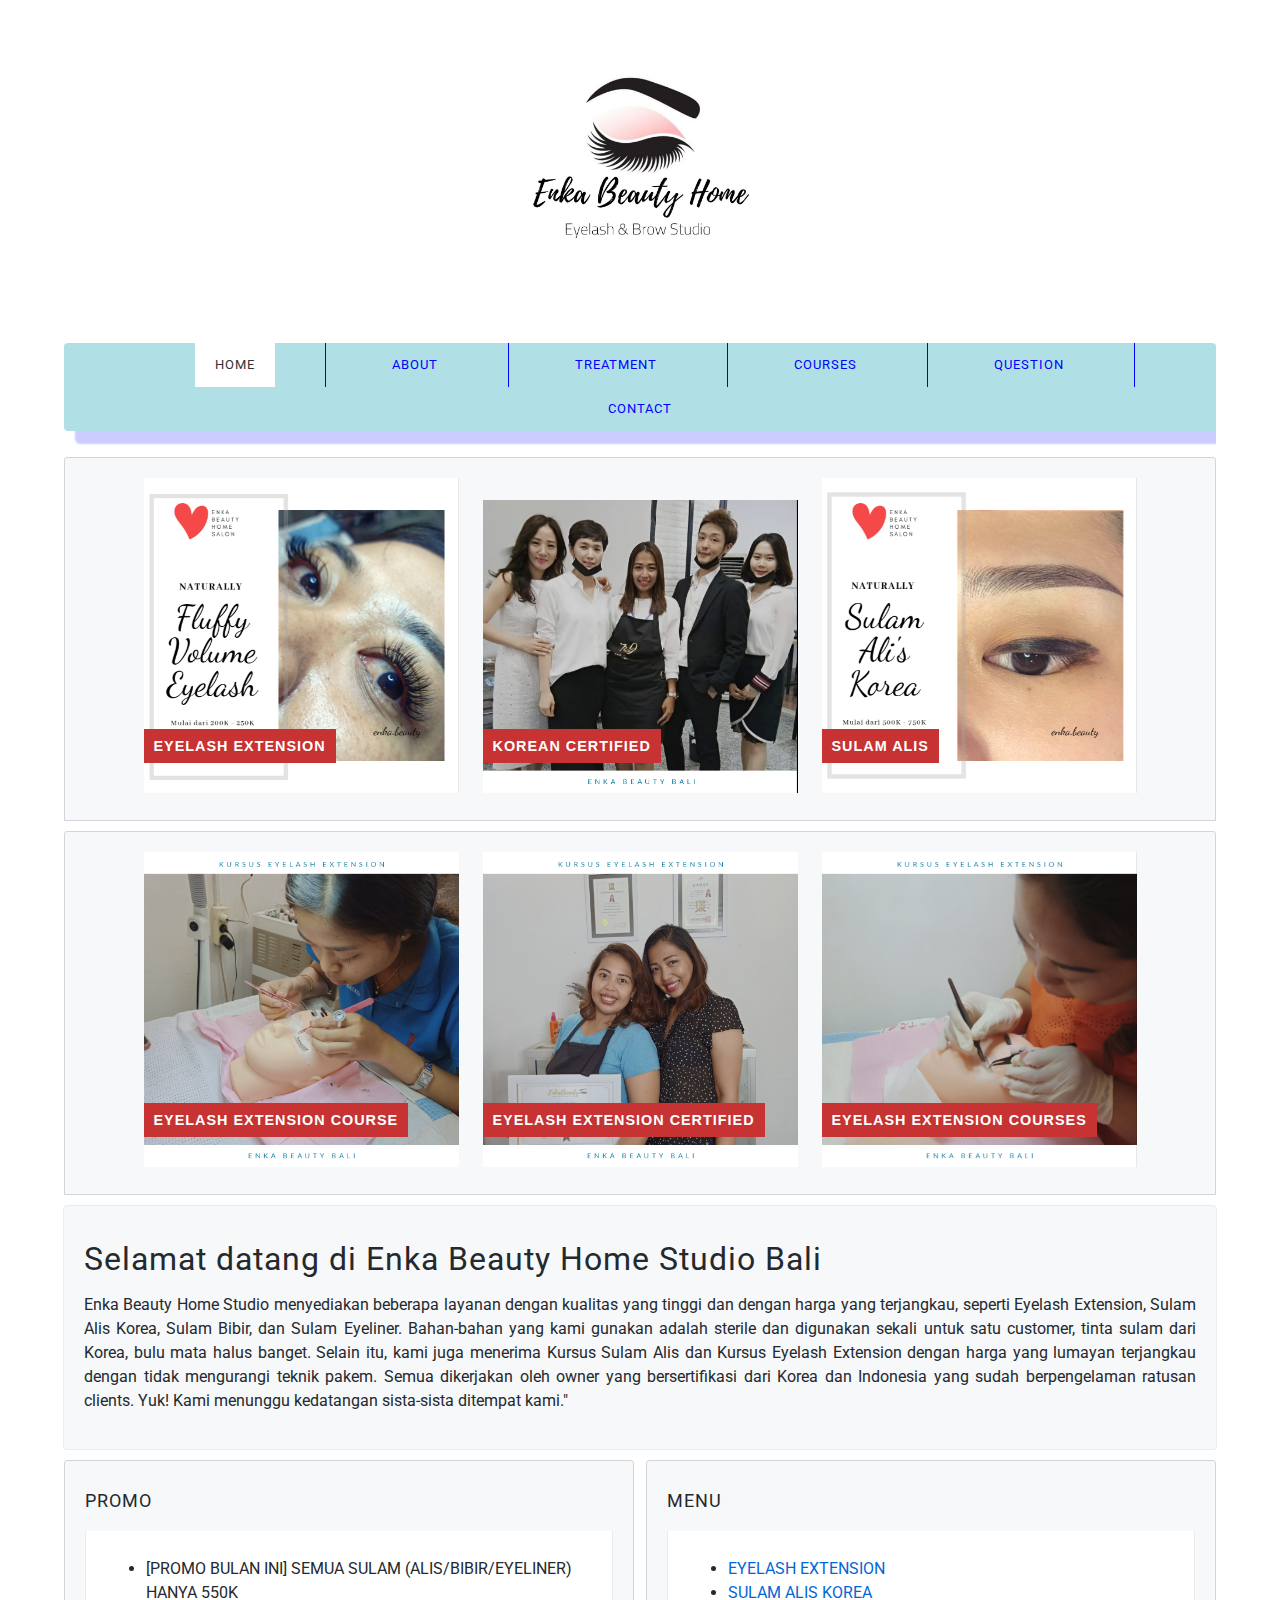
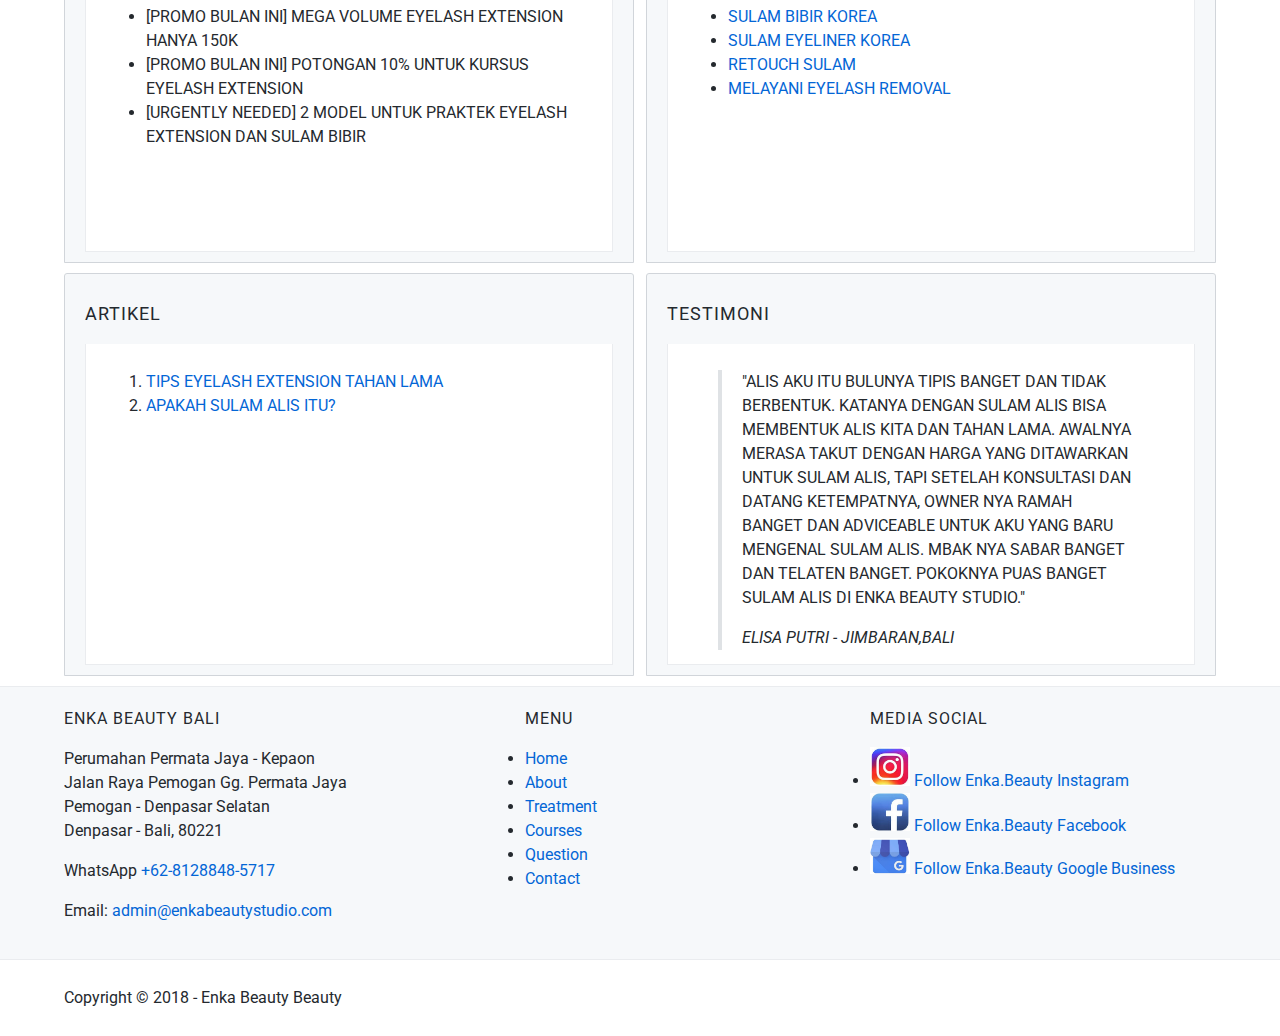
<file: index.html>
<!DOCTYPE html>
<html lang="en">

<head>
    <meta charset="UTF-8">
    <meta name="viewport" content="width=device-width, initial-scale=1.0">
    <meta http-equiv="X-UA-Compatible" content="ie=edge">
    <!--Start Title-->
    <title>Enka Beauty Home Studio</title>
    <!--End Title-->

    <!--Start Description-->
    <meta name="description"
        content="Enka Beauty Home Studio menyediakan beberapa layanan dengan kualitas yang tinggi dan dengan harga yang terjangkau, seperti Eyelash Extension, Sulam Alis Korea, Sulam Bibir, dan Sulam Eyeliner. Bahan-bahan yang kami gunakan adalah sterile dan digunakan sekali untuk satu customer, tinta sulam dari Korea, bulu mata halus banget. Selain itu, kami juga menerima Kursus Sulam Alis dan Kursus Eyelash Extension dengan harga yang lumayan terjangkau dengan tidak mengurangi teknik pakem. Semua dikerjakan oleh owner yang bersertifikasi dari Korea dan Indonesia yang sudah berpengelaman ratusan clients. Yuk! Kami menunggu kedatangan sista-sista ditempat kami.">
    <!-- End Description-->

    <!-- Start CSS-->
    <link rel="stylesheet" href="styles/style.css">
    <!-- End CSS-->

</head>

<body>
    <!--Start Logo-->
    <div class="container logo">
        <a href="index.html" title="Enka Beauty Bali">
            <img src="images/logo-enke-beauty.jpg" alt="Logo Enka Beauty" width='300'>
        </a>
    </div>
    <!--End Logo-->

    <!--Menu Primer-->
    <div class="container menu-primer">
        <ul>
            <li>
                <a href="index.html" title="Home" class="active">Home</a>
            </li>
            <li>
                <a href="about.html" title="About">About</a>
            </li>
            <li>
                <a href="treatment.html" title="Treatment">Treatment</a>
            </li>
            <li>
                <a href="courses.html" title="Courses">Courses</a>
            </li>
            <li>
                <a href="question.html" title="Question">Question</a>
            </li>
            <li style="border-right: 0px;">
                <a href="contact.html" title="Contact">Contact</a>
            </li>
        </ul>
    </div>
    <!-- End Menu Primer-->

    <!--Start Cool Effect-->
    <div class="container">
            <div class="align-center">
                <div class=box-heading>
                    <figure class="snip1571">
                        <img src="images/image-eyelash3.png" alt="eyelash3" />
                        <figcaption>
                        <h3>Eyelash Extension</h3>
                        </figcaption>
                        <a href="#"></a>
                    </figure>
                    <figure class="snip1571"><img src="images/image-the9.png" alt="profile" />
                        <figcaption>
                        <h3>Korean Certified</h3>
                        </figcaption>
                        <a href="#"></a>
                    </figure>
                    <figure class="snip1571"><img src="images/image-alis.png" alt="kursus" />
                        <figcaption>
                        <h3>Sulam Alis</h3>
                        </figcaption>
                        <a href="#"></a>
                    </figure>
                </div>
            </div>    
        </div>
        <!--End Cool Effect-->
           
        <!--Start Cool Effect 2-->
        <div class="container">
            <div class="align-center">
                <div class=box-heading>
                    <figure class="snip1571">
                        <img src="images/image-eyelash-course1.png" alt="eyelash3" />
                        <figcaption>
                        <h3>Eyelash Extension Course</h3>
                        </figcaption>
                        <a href="#"></a>
                    </figure>
                    <figure class="snip1571"><img src="images/image-eyelash-course4.png" alt="profile" />
                        <figcaption>
                        <h3>Eyelash Extension Certified</h3>
                        </figcaption>
                        <a href="#"></a>
                    </figure>
                    <figure class="snip1571"><img src="images/image-eyelash-course2.png" alt="kursus" />
                        <figcaption>
                        <h3>Eyelash Extension Courses</h3>
                        </figcaption>
                        <a href="#"></a>
                    </figure>
                </div>
            </div>    
        </div>
        <!--End Cool Effect 2-->

    <!-- Start Jumbotron-->
    <div class="container jumbotron">
        <h1>Selamat datang di Enka Beauty Home Studio Bali</h1>
        <p>Enka Beauty Home Studio menyediakan beberapa layanan dengan kualitas yang tinggi dan dengan harga yang
            terjangkau, seperti Eyelash Extension, Sulam Alis Korea, Sulam Bibir, dan Sulam Eyeliner. Bahan-bahan yang
            kami gunakan adalah sterile dan digunakan sekali untuk satu customer, tinta sulam dari Korea, bulu mata
            halus banget. Selain itu, kami juga menerima Kursus Sulam Alis dan Kursus Eyelash Extension dengan harga
            yang lumayan terjangkau dengan tidak mengurangi teknik pakem. Semua dikerjakan oleh owner yang
            bersertifikasi dari Korea dan Indonesia yang sudah berpengelaman ratusan clients. Yuk! Kami menunggu
            kedatangan sista-sista ditempat kami."</p>
    </div>
    <!-- End Jumbotron-->

      

    <!--Promo & Services-->
    <div class="container">
        <!-- Start Promo-->
        <div class="main-home-one">
            <div class="box-heading">
                <h3>PROMO</h3>
                <div class="box-isi">
                    <ul>
                        <li>[Promo Bulan ini] Semua SULAM (Alis/Bibir/Eyeliner) hanya 550K</li>
                        <li>[Promo Bulan ini] Mega Volume Eyelash Extension hanya 150K</li>
                        <li>[Promo Bulan ini] Potongan 10% untuk KURSUS EYELASH EXTENSION</li>
                        <li>[Urgently Needed] 2 Model untuk Praktek Eyelash Extension dan Sulam Bibir</li>
                    </ul>
                </div>    
            </div>
        </div>
        <!-- End Promo-->

        <!-- Start Services-->
        <div class="main-home-two">
            <div class="box-heading">
                <h3>MENU</h3>
                <div class="box-isi">
                        <ul>
                            <li>
                                <a href="" title="Eyelash Extension">Eyelash Extension</a>
                            </li>
                            <li>
                                <a href="" title="Sulam Alis Korea">Sulam Alis Korea</a>
                            </li>
                            <li>
                                <a href="" title="Sulam Bibis Korea">Sulam Bibir Korea</a>
                            </li>
                            <li>
                                <a href="" title="Sulam Eyeliner Korea">Sulam Eyeliner Korea</a>
                            </li>
                            <li>
                                <a href="" title="Melayani Retouch Sulam">Retouch Sulam</a>
                            </li>
                            <li>
                                <a href="" title="Melayani Eyelash Removal">Melayani Eyelash Removal</a>
                            </li>
                        </ul>
                    </div>
                </div>    
            </div>
        <!-- End Services-->
    </div>
    <!--End Promo and Service-->    
    
    <!--Start Artikel & Testimony-->
    <div class="container">
        <!-- Start Artikel-->
        <div class="main-home-one">
            <div class="box-heading">
                <h3>ARTIKEL</h3>
                <div class="box-isi">
                    <ol>
                        <li>
                            <a href="" title="Tips Eyelash Extension tahan lama">Tips Eyelash Extension tahan lama</a>
                        </li>
                        <li>
                            <a href="" title="Apakah SULAM ALIS itu?">Apakah SULAM ALIS itu?</a>
                    </ol>
                </div>
            </div>
        </div>
        <!-- End Artikel-->

        <!-- Start Testimony-->
        <div class="main-home-two">
            <div class="box-heading">
                <h3>TESTIMONI</h3>
                <div class="box-isi">
                    <blockquote class="testimonial">
                        <p>"Alis aku itu bulunya tipis banget dan tidak berbentuk. Katanya dengan Sulam Alis bisa membentuk Alis
                            kita dan tahan lama. Awalnya merasa takut dengan harga yang ditawarkan untuk Sulam Alis, tapi setelah
                            konsultasi dan datang ketempatnya, owner nya ramah banget dan adviceable untuk aku yang baru mengenal
                            Sulam Alis. Mbak nya sabar banget dan telaten banget. Pokoknya puas banget Sulam Alis di Enka Beauty
                            Studio."</p>
                        <cite>Elisa Putri - Jimbaran,Bali</cite>
                    </blockquote>
                </div>
            </div>
        </div>
        <!-- End Testimony-->
    </div>
    <!--End Artikel & Testimony-->

    <!--Menu Sekunder-->
    <div class="container-full menu-sekunder">
        <div class="container">
            <!--Start Enka Beauty-->
            <div class="menu-sekunder-one">
                <h3>Enka Beauty Bali</h3>
                <p>Perumahan Permata Jaya - Kepaon<br>
                    Jalan Raya Pemogan Gg. Permata Jaya<br>
                    Pemogan - Denpasar Selatan<br>
                    Denpasar - Bali, 80221<br>
                </p>
                <p>WhatsApp <a href="tel:+62-8128848-5717" title="tel:+62-8128848-5717">+62-8128848-5717</a></p>
                <p>Email: <a href="mailto:admin@enkabeautystudio.com"
                        title="admin@enkabeautystudio.com">admin@enkabeautystudio.com</a></p>
            </div>
            <!--End Enka Beauty-->

            <!--Start Menu List-->
            <div class="menu-sekunder-two">
                <h3>Menu</h3>
                <ul>
                    <li>
                        <a href="index.html" title="Home">Home</a>
                    </li>
                    <li>
                        <a href="About.html" title="About">About</a>
                    </li>
                    <li>
                        <a href="Treatment.html" title="Treatment">Treatment</a>
                    </li>
                    <li>
                        <a href="Courses.html" title="Courses">Courses</a>
                    </li>
                    <li>
                        <a href="Question.html" title="Question">Question</a>
                    </li>
                    <li>
                        <a href="Contact.html" title="Contact">Contact</a>
                    </li>
                </ul>
            </div>
            <!--End Menu List-->
            <!--Start Media Social-->
            <div class="menu-sekunder-three">
                <h3>Media Social</h3>
                <ul>
                    <li>
                        <img src="images/logo-instagram.jpg" alt="instagram footer" width="40">
                        <a href="https://www.instagram.com/enka.beauty/" title="Enka Beauty Bali IG">Follow Enka.Beauty
                            Instagram</a>

                    </li>
                    <li>
                        <img src="images/logo-facebook.jpg" alt="facebook footer" width="40">
                        <a href="https://www.facebook.com/sulamalis.enka/" title="Enka Beauty Bali FB">Follow
                            Enka.Beauty Facebook</a>

                    </li>

                    <li>
                        <img src="images/logo-google-business.jpg" alt="google business footer" width="40">
                        <a href="https://enka-beauty.business.site/" title="Enka Beauty Bali Google Business">Follow
                            Enka.Beauty Google Business</a>

                    </li>
                </ul>
            </div>
            <!-- End Media Social-->
        </div>
    </div>
    <!-- End Menu Sekunder-->

    <!-- Start Copyright-->
    <div class="container">
        <p>Copyright &copy; 2018 - Enka Beauty Beauty</p>
    </div>
    <!-- End Copyright-->

</body>

</html>
</file>
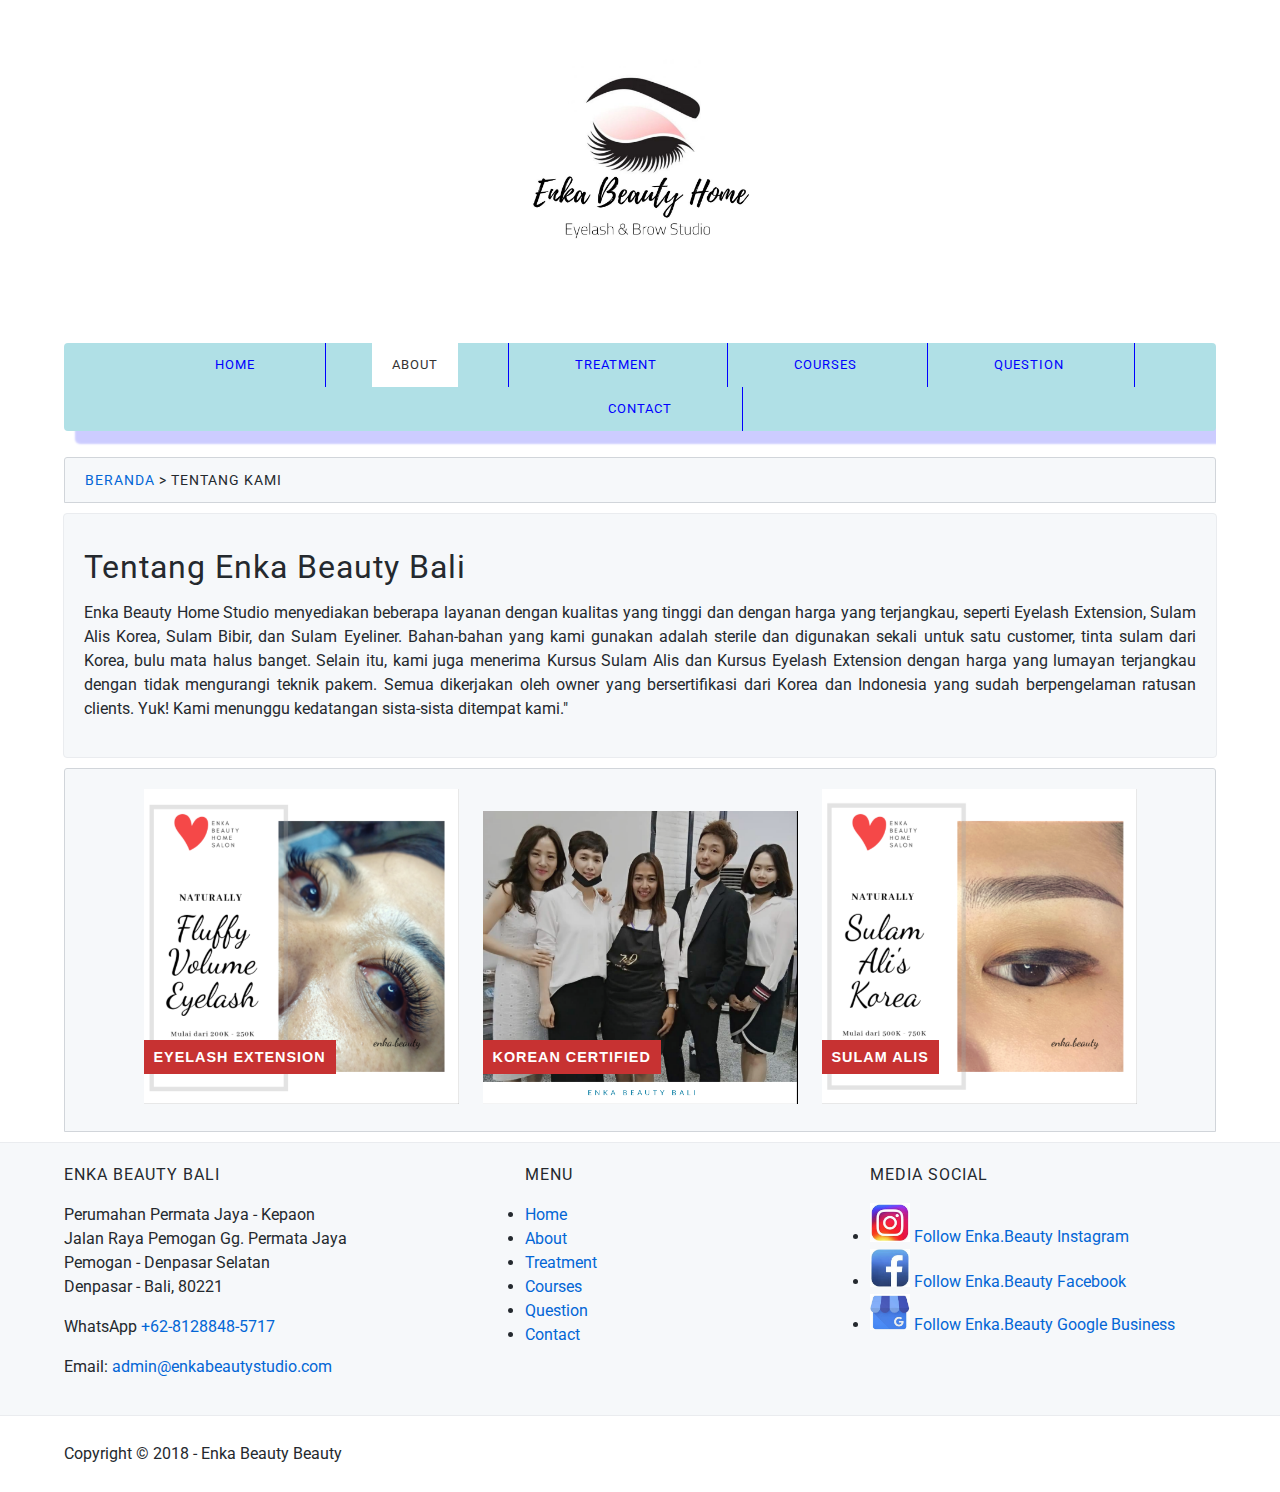
<file: about.html>
<!DOCTYPE html>
<html lang="en">

<head>
    <meta charset="UTF-8">
    <meta name="viewport" content="width=device-width, initial-scale=1.0">
    <meta http-equiv="X-UA-Compatible" content="ie=edge">
    <!--Start Title-->
    <title>Enka Beauty Home Studio</title>
    <!--End Title-->

    <!--Start Description-->
    <meta name="description"
        content="Enka Beauty Home Studio menyediakan beberapa layanan dengan kualitas yang tinggi dan dengan harga yang terjangkau, seperti Eyelash Extension, Sulam Alis Korea, Sulam Bibir, dan Sulam Eyeliner. Bahan-bahan yang kami gunakan adalah sterile dan digunakan sekali untuk satu customer, tinta sulam dari Korea, bulu mata halus banget. Selain itu, kami juga menerima Kursus Sulam Alis dan Kursus Eyelash Extension dengan harga yang lumayan terjangkau dengan tidak mengurangi teknik pakem. Semua dikerjakan oleh owner yang bersertifikasi dari Korea dan Indonesia yang sudah berpengelaman ratusan clients. Yuk! Kami menunggu kedatangan sista-sista ditempat kami.">
    <!-- End Description-->

    <!-- Start CSS-->
    <link rel="stylesheet" href="styles/style.css">
    <!-- End CSS-->

</head>

<body>
    <!--Start Logo-->
    <div class="container logo">
        <a href="index.html" title="Enka Beauty Bali">
            <img src="images/logo-enke-beauty.jpg" alt="Logo Enka Beauty" width='300'>
        </a>
    </div>
    <!--End Logo-->

    <!--Menu Primer-->
    <div class="container menu-primer">
        <ul>
            <li>
                <a href="index.html" title="home">Home</a>
            </li>
            <li>
                <a href="about.html" title="about" class="active">About</a>
            </li>
            <li>
                <a href="treatment.html" title="treatment">Treatment</a>
            </li>
            <li>
                <a href="courses.html" title="courses">Courses</a>
            </li>
            <li>
                <a href="question.html" title="question">Question</a>
            </li>
            <li>
                <a href="contact.html" title="contact">Contact</a>
            </li>
        </ul>
    </div>
    <!-- End Menu Primer-->

    <!-- Start Kontak-->
    <div class="container">
        <div class="box-heading">
            <h4><a href="index.html" title="Beranda">Beranda</a>
            > Tentang Kami 
            </h4>
        </div>
    </div>
    <!-- End Kontak-->

    <!-- Start Jumbotron-->  
    <div class="container jumbotron">
        <h1>Tentang Enka Beauty Bali</h1>
        <p>Enka Beauty Home Studio menyediakan beberapa layanan dengan kualitas yang tinggi dan dengan harga yang terjangkau, seperti Eyelash Extension, Sulam Alis Korea, Sulam Bibir, dan Sulam Eyeliner. Bahan-bahan yang kami gunakan adalah sterile dan digunakan sekali untuk satu customer, tinta sulam dari Korea, bulu mata halus banget. Selain itu, kami juga menerima Kursus Sulam Alis dan Kursus Eyelash Extension dengan harga yang lumayan terjangkau dengan tidak mengurangi teknik pakem. Semua dikerjakan oleh owner yang bersertifikasi dari Korea dan Indonesia yang sudah berpengelaman ratusan clients. Yuk! Kami menunggu kedatangan sista-sista ditempat kami."</p>
    </div>
    <!-- End Jumbotron-->

    <!--Start Cool Effect-->
    <div class="container">
        <div class="align-center">
            <div class=box-heading>
                <figure class="snip1571">
                    <img src="images/image-eyelash3.png" alt="eyelash3" />
                    <figcaption>
                    <h3>Eyelash Extension</h3>
                    </figcaption>
                    <a href="#"></a>
                </figure>
                <figure class="snip1571"><img src="images/image-the9.png" alt="profile" />
                    <figcaption>
                    <h3>Korean Certified</h3>
                    </figcaption>
                    <a href="#"></a>
                </figure>
                <figure class="snip1571"><img src="images/image-alis.png" alt="kursus" />
                    <figcaption>
                    <h3>Sulam Alis</h3>
                    </figcaption>
                    <a href="#"></a>
                </figure>
            </div>
        </div>    
    </div>
    <!--End Cool Effect-->

    <!--Menu Sekunder-->
    <div class="container-full menu-sekunder">
        <div class="container">
            <!--Start Enka Beauty-->
            <div class="menu-sekunder-one">
                <h3>Enka Beauty Bali</h3>
                <p>Perumahan Permata Jaya - Kepaon<br>
                    Jalan Raya Pemogan Gg. Permata Jaya<br>
                    Pemogan - Denpasar Selatan<br>
                    Denpasar - Bali, 80221<br>
                </p>
                <p>WhatsApp <a href="tel:+62-8128848-5717" title="tel:+62-8128848-5717">+62-8128848-5717</a></p>
                <p>Email: <a href="mailto:admin@enkabeautystudio.com"
                        title="admin@enkabeautystudio.com">admin@enkabeautystudio.com</a></p>
            </div>
            <!--End Enka Beauty-->

            <!--Start Menu List-->
            <div class="menu-sekunder-two">
                <h3>Menu</h3>
                <ul>
                    <li>
                        <a href="index.html" title="Home">Home</a>
                    </li>
                    <li>
                        <a href="About.html" title="About">About</a>
                    </li>
                    <li>
                        <a href="Treatment.html" title="Treatment">Treatment</a>
                    </li>
                    <li>
                        <a href="Courses.html" title="Courses">Courses</a>
                    </li>
                    <li>
                        <a href="Question.html" title="Question">Question</a>
                    </li>
                    <li>
                        <a href="Contact.html" title="Contact">Contact</a>
                    </li>
                </ul>
            </div>
            <!--End Menu List-->
            <!--Start Media Social-->
            <div class="menu-sekunder-three">
                <h3>Media Social</h3>
                <ul>
                    <li>
                        <img src="images/logo-instagram.jpg" alt="instagram footer" width="40">
                        <a href="https://www.instagram.com/enka.beauty/" title="Enka Beauty Bali IG">Follow Enka.Beauty
                            Instagram</a>

                    </li>
                    <li>
                        <img src="images/logo-facebook.jpg" alt="facebook footer" width="40">
                        <a href="https://www.facebook.com/sulamalis.enka/" title="Enka Beauty Bali FB">Follow
                            Enka.Beauty Facebook</a>

                    </li>

                    <li>
                        <img src="images/logo-google-business.jpg" alt="google business footer" width="40">
                        <a href="https://enka-beauty.business.site/" title="Enka Beauty Bali Google Business">Follow
                            Enka.Beauty Google Business</a>

                    </li>
                </ul>
            </div>
            <!-- End Media Social-->
        </div>
    </div>
    <!-- End Menu Sekunder-->

    <!-- Start Copyright-->
    <div class="container">
        <p>Copyright &copy; 2018 - Enka Beauty Beauty</p>
    </div>
    <!-- End Copyright-->

    
</body>
</html>
</file>
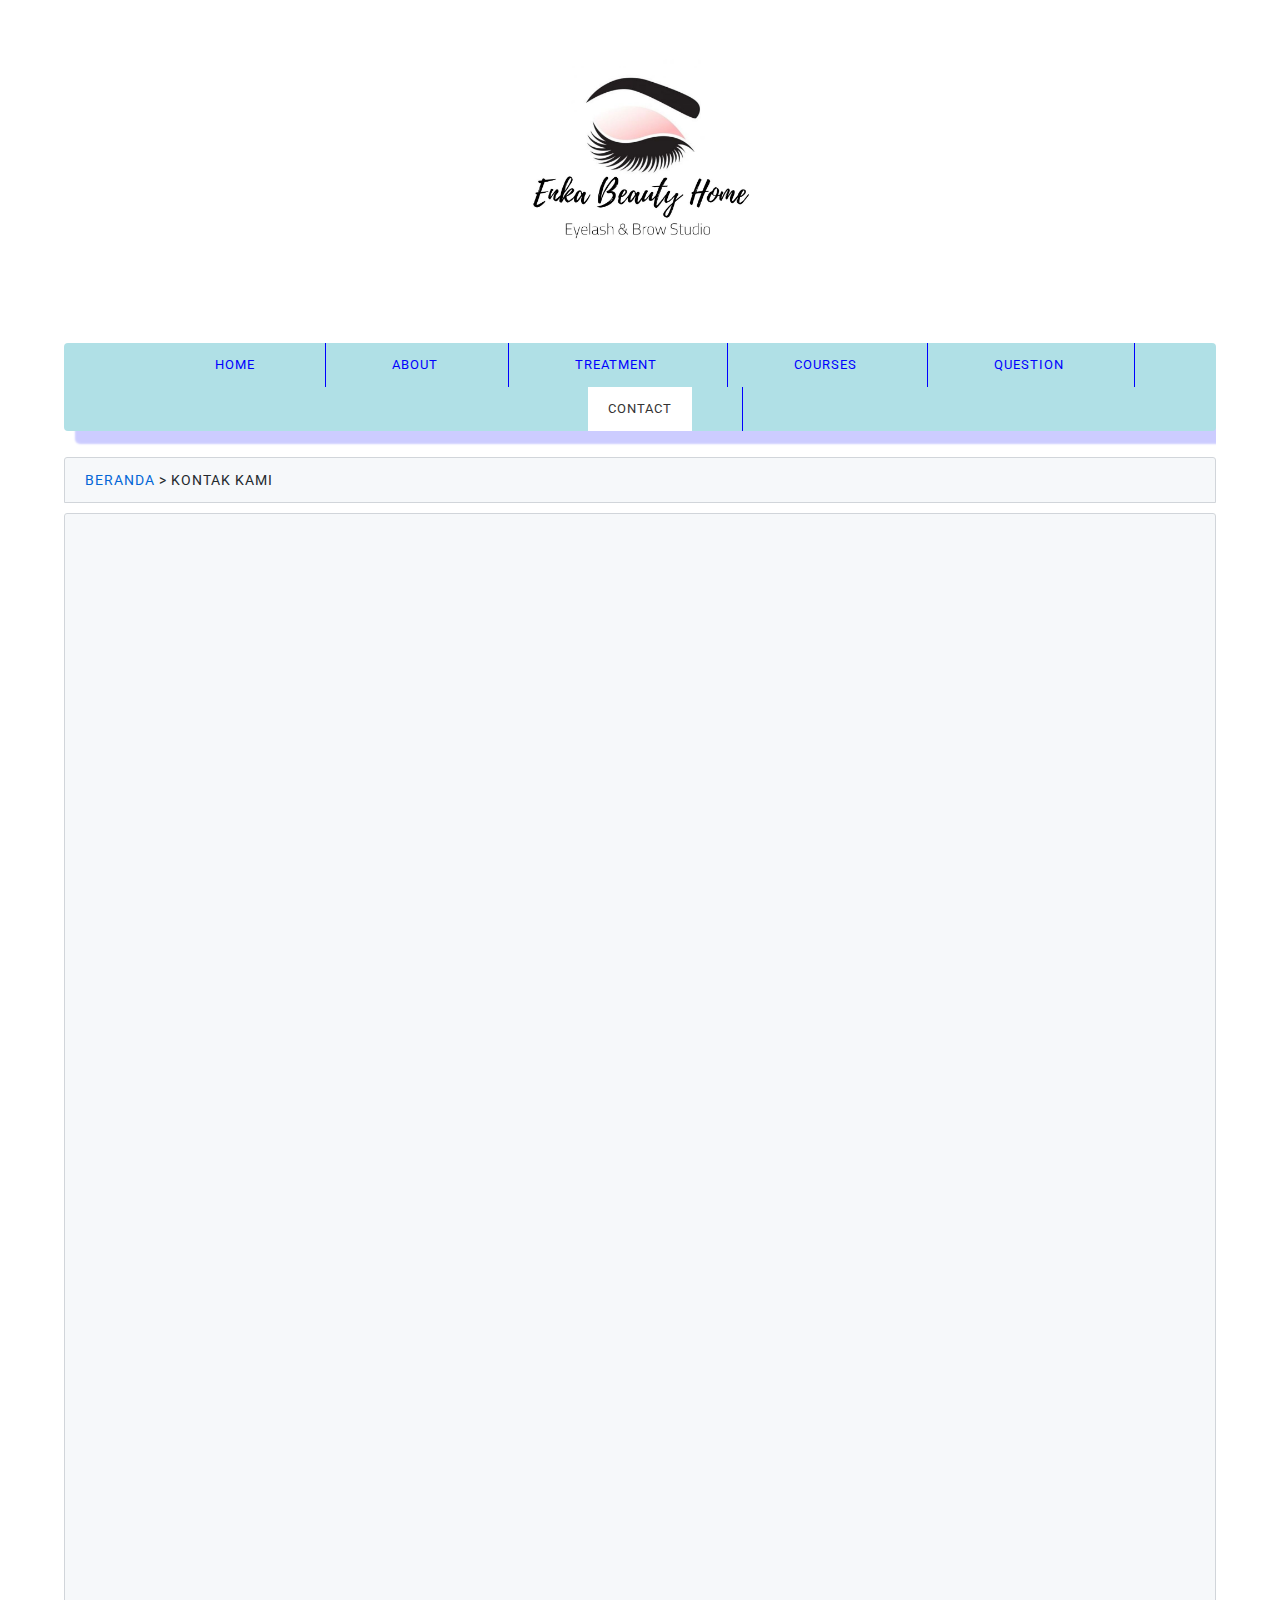
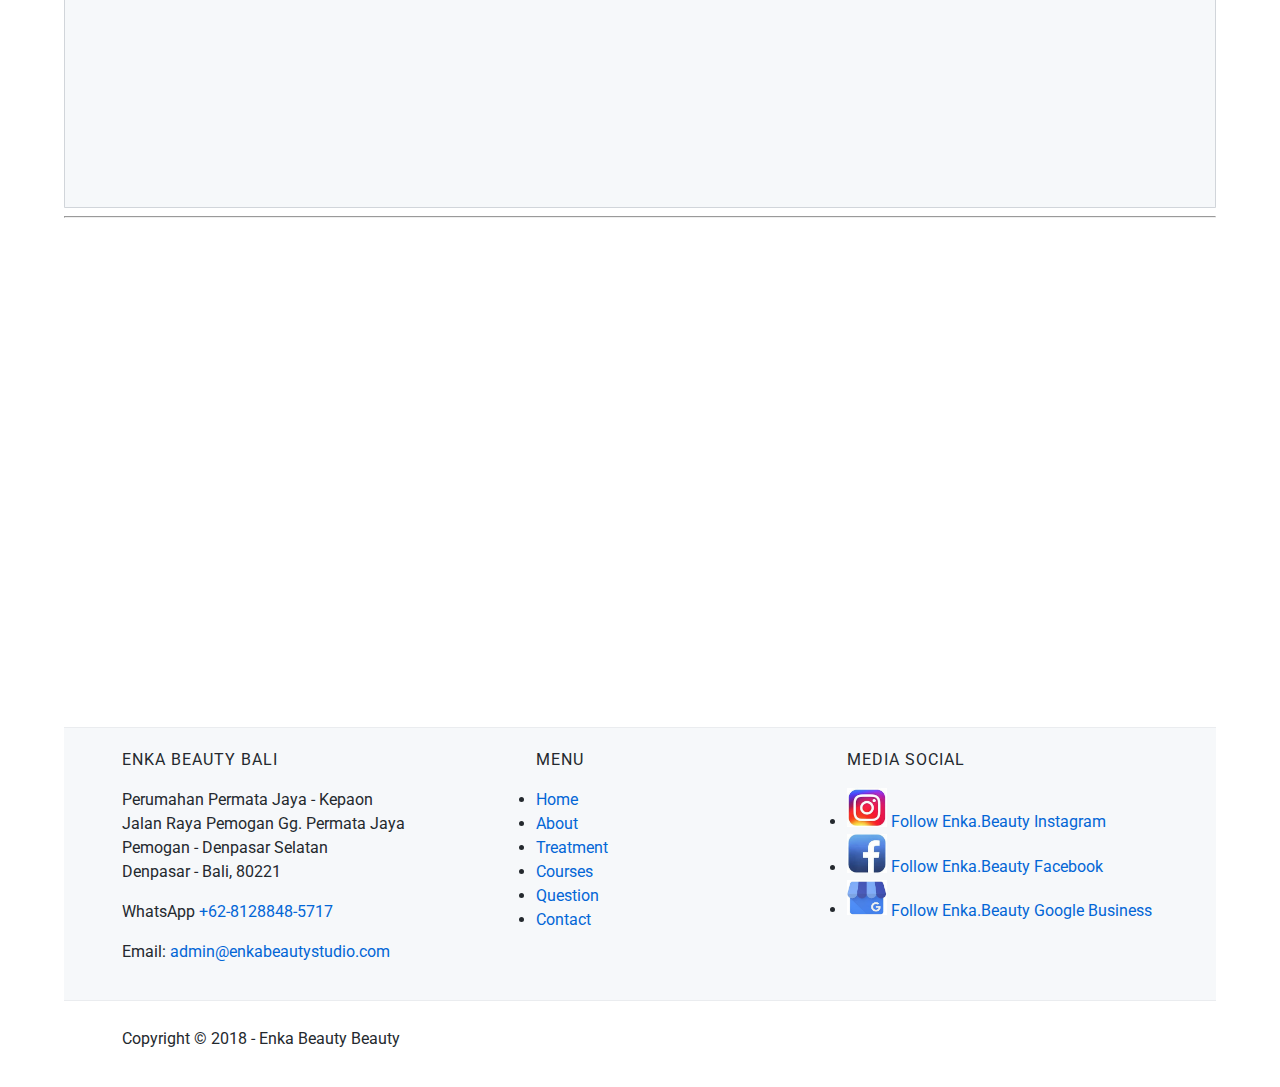
<file: contact.html>
<!DOCTYPE html>
<html lang="en">

<head>
    <meta charset="UTF-8">
    <meta name="viewport" content="width=device-width, initial-scale=1.0">
    <meta http-equiv="X-UA-Compatible" content="ie=edge">
    <!--Start Title-->
    <title>Enka Beauty Home Studio</title>
    <!--End Title-->

    <!--Start Description-->
    <meta name="description"
        content="Enka Beauty Home Studio menyediakan beberapa layanan dengan kualitas yang tinggi dan dengan harga yang terjangkau, seperti Eyelash Extension, Sulam Alis Korea, Sulam Bibir, dan Sulam Eyeliner. Bahan-bahan yang kami gunakan adalah sterile dan digunakan sekali untuk satu customer, tinta sulam dari Korea, bulu mata halus banget. Selain itu, kami juga menerima Kursus Sulam Alis dan Kursus Eyelash Extension dengan harga yang lumayan terjangkau dengan tidak mengurangi teknik pakem. Semua dikerjakan oleh owner yang bersertifikasi dari Korea dan Indonesia yang sudah berpengelaman ratusan clients. Yuk! Kami menunggu kedatangan sista-sista ditempat kami.">
    <!-- End Description-->

    <!-- Start CSS-->
    <link rel="stylesheet" href="styles/style.css">
    <!-- End CSS-->

</head>

<body>
    <!--Start Logo-->
    <div class="container logo">
        <a href="index.html" title="Enka Beauty Bali">
            <img src="images/logo-enke-beauty.jpg" alt="Logo Enka Beauty" width='300'>
        </a>
    </div>
    <!--End Logo-->

    <!--Menu Primer-->
    <div class="container menu-primer">
        <ul>
            <li>
                <a href="index.html" title="Home">Home</a>
            </li>
            <li>
                <a href="About.html" title="About">About</a>
            </li>
            <li>
                <a href="Treatment.html" title="Treatment">Treatment</a>
            </li>
            <li>
                <a href="Courses.html" title="Courses">Courses</a>
            </li>
            <li>
                <a href="Question.html" title="Question">Question</a>
            </li>
            <li>
                <a href="Contact.html" title="Contact" class="active">Contact</a>
            </li>
        </ul>
    </div>
    <!-- End Menu Primer-->

    <!-- Start Kontak-->
    <div class="container">
        <div class="box-heading">
            <h4><a href="index.html" title="Beranda">Beranda</a>
                > kontak Kami
            </h4>
        </div>
    </div>
    <!-- End Kontak-->

    <!-- Start Kontak-->
    <div class="container">
        <div class="box-heading">
            <iframe src="https://docs.google.com/forms/d/e/1FAIpQLSddmaSZYUSm29O4e_VmQ5RLjUwwnZZUqmyHpCgylKBz76C82Q/viewform?embedded=true" width="640" height="1266" frameborder="0" marginheight="0" marginwidth="0">Loading…</iframe>
    </div>
    <!-- End Kontak-->
        
    <hr>
    <br>

    <!--Start Map-->
    <div class="container">
        <iframe src="https://www.google.com/maps/embed?pb=!1m18!1m12!1m3!1d3943.825149153745!2d115.19852001403521!3d-8.708148593743795!2m3!1f0!2f0!3f0!3m2!1i1024!2i768!4f13.1!3m3!1m2!1s0x2dd2413761cc9291%3A0x61eff1dd2d267e6f!2sGg.%20Permata%20Jaya%20No.46%2C%20Pemogan%2C%20Kec.%20Denpasar%20Sel.%2C%20Kota%20Denpasar%2C%20Bali%2080221!5e0!3m2!1sen!2sid!4v1572662171770!5m2!1sen!2sid" width="800" height="450" frameborder="0" style="border:0;" allowfullscreen="">
        </iframe>
    </div>
    <!-- End Map-->
    

    <!--Menu Sekunder-->
    <div class="container-full menu-sekunder">
        <div class="container">
            <!--Start Enka Beauty-->
            <div class="menu-sekunder-one">
                <h3>Enka Beauty Bali</h3>
                <p>Perumahan Permata Jaya - Kepaon<br>
                    Jalan Raya Pemogan Gg. Permata Jaya<br>
                    Pemogan - Denpasar Selatan<br>
                    Denpasar - Bali, 80221<br>
                </p>
                <p>WhatsApp <a href="tel:+62-8128848-5717" title="tel:+62-8128848-5717">+62-8128848-5717</a></p>
                <p>Email: <a href="mailto:admin@enkabeautystudio.com"
                        title="admin@enkabeautystudio.com">admin@enkabeautystudio.com</a></p>
            </div>
            <!--End Enka Beauty-->

            <!--Start Menu List-->
            <div class="menu-sekunder-two">
                <h3>Menu</h3>
                <ul>
                    <li>
                        <a href="index.html" title="home">Home</a>
                    </li>
                    <li>
                        <a href="about.html" title="about">About</a>
                    </li>
                    <li>
                        <a href="treatment.html" title="treatment">Treatment</a>
                    </li>
                    <li>
                        <a href="courses.html" title="courses">Courses</a>
                    </li>
                    <li>
                        <a href="question.html" title="question">Question</a>
                    </li>
                    <li>
                        <a href="contact.html" title="contact">Contact</a>
                    </li>
                </ul>
            </div>
            <!--End Menu List-->
            <!--Start Media Social-->
            <div class="menu-sekunder-three">
                <h3>Media Social</h3>
                <ul>
                    <li>
                        <img src="images/logo-instagram.jpg" alt="instagram footer" width="40">
                        <a href="https://www.instagram.com/enka.beauty/" title="Enka Beauty Bali IG">Follow Enka.Beauty
                            Instagram</a>

                    </li>
                    <li>
                        <img src="images/logo-facebook.jpg" alt="facebook footer" width="40">
                        <a href="https://www.facebook.com/sulamalis.enka/" title="Enka Beauty Bali FB">Follow
                            Enka.Beauty Facebook</a>

                    </li>

                    <li>
                        <img src="images/logo-google-business.jpg" alt="google business footer" width="40">
                        <a href="https://enka-beauty.business.site/" title="Enka Beauty Bali Google Business">Follow
                            Enka.Beauty Google Business</a>

                    </li>
                </ul>
            </div>
            <!-- End Media Social-->
        </div>
    </div>
    <!-- End Menu Sekunder-->

    <!-- Start Copyright-->
    <div class="container">
        <p>Copyright &copy; 2018 - Enka Beauty Beauty</p>
    </div>
    <!-- End Copyright-->

    
</body>
</html>
</file>
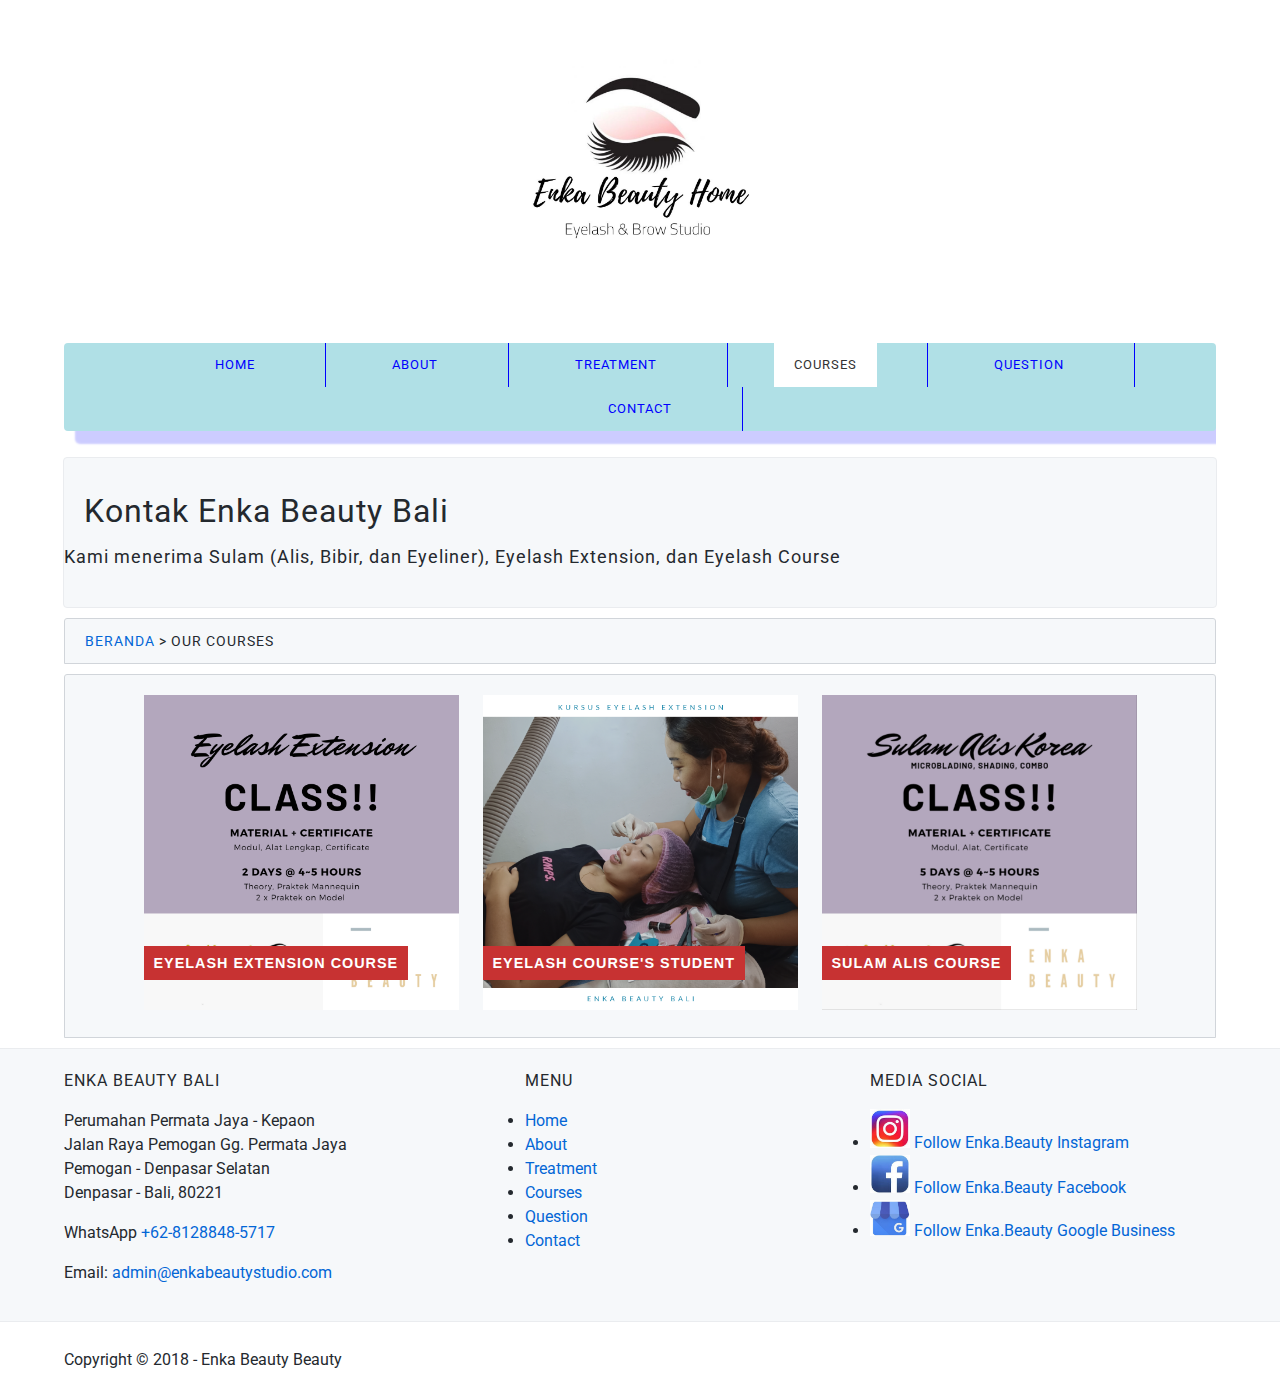
<file: courses.html>
<!DOCTYPE html>
<html lang="en">

<head>
    <meta charset="UTF-8">
    <meta name="viewport" content="width=device-width, initial-scale=1.0">
    <meta http-equiv="X-UA-Compatible" content="ie=edge">
    <!--Start Title-->
    <title>Enka Beauty Home Studio</title>
    <!--End Title-->

    <!--Start Description-->
    <meta name="description"
        content="Enka Beauty Home Studio menyediakan beberapa layanan dengan kualitas yang tinggi dan dengan harga yang terjangkau, seperti Eyelash Extension, Sulam Alis Korea, Sulam Bibir, dan Sulam Eyeliner. Bahan-bahan yang kami gunakan adalah sterile dan digunakan sekali untuk satu customer, tinta sulam dari Korea, bulu mata halus banget. Selain itu, kami juga menerima Kursus Sulam Alis dan Kursus Eyelash Extension dengan harga yang lumayan terjangkau dengan tidak mengurangi teknik pakem. Semua dikerjakan oleh owner yang bersertifikasi dari Korea dan Indonesia yang sudah berpengelaman ratusan clients. Yuk! Kami menunggu kedatangan sista-sista ditempat kami.">
    <!-- End Description-->

    <!-- Start CSS-->
    <link rel="stylesheet" href="styles/style.css">
    <!-- End CSS-->

</head>

<body>
    <!--Start Logo-->
    <div class="container logo">
        <a href="index.html" title="Enka Beauty Bali">
            <img src="images/logo-enke-beauty.jpg" alt="Logo Enka Beauty" width='300'>
        </a>
    </div>
    <!--End Logo-->

    <!--Menu Primer-->
    <div class="container menu-primer">
        <ul>
            <li>
                <a href="index.html" title="home">Home</a>
            </li>
            <li>
                <a href="about.html" title="about">About</a>
            </li>
            <li>
                <a href="treatment.html" title="treatment">Treatment</a>
            </li>
            <li>
                <a href="courses.html" title="courses" class="active">Courses</a>
            </li>
            <li>
                <a href="question.html" title="question">Question</a>
            </li>
            <li>
                <a href="contact.html" title="contact">Contact</a>
            </li>
        </ul>
    </div>
    <!-- End Menu Primer-->
    
    <!-- Start Jumbotron-->  
    <div class="container jumbotron">
        <h1>Kontak Enka Beauty Bali</h1>
        <h3>Kami menerima Sulam (Alis, Bibir, dan Eyeliner), Eyelash Extension, dan Eyelash Course</h3>
    </div>
    <!-- End Jumbotron-->

    <!-- Start Kontak-->
    <div class="container">
        <div class="box-heading">
            <h4><a href="index.html" title="Beranda">Beranda</a>
            > our Courses
            </h4>
        </div>
    </div>
    <!-- End Kontak-->

    <!--Start Cool Effect-->
    <div class="container">
        <div class="align-center">
            <div class=box-heading>
                <figure class="snip1571">
                    <img src="images/image-eyelash-kursus.png" alt="eyelash3" />
                    <figcaption>
                    <h3>Eyelash Extension Course</h3>
                    </figcaption>
                    <a href="#"></a>
                </figure>
                <figure class="snip1571"><img src="images/image-eyelash-course3.png" alt="profile" />
                    <figcaption>
                    <h3>Eyelash Course's Student</h3>
                    </figcaption>
                    <a href="#"></a>
                </figure>
                <figure class="snip1571"><img src="images/image-sulamalis-kursus.png" alt="kursus" />
                    <figcaption>
                    <h3>Sulam Alis Course</h3>
                    </figcaption>
                    <a href="#"></a>
                </figure>
            </div>
        </div>    
    </div>
    <!--End Cool Effect-->

    <!--Menu Sekunder-->
    <div class="container-full menu-sekunder">
        <div class="container">
            <!--Start Enka Beauty-->
            <div class="menu-sekunder-one">
                <h3>Enka Beauty Bali</h3>
                <p>Perumahan Permata Jaya - Kepaon<br>
                    Jalan Raya Pemogan Gg. Permata Jaya<br>
                    Pemogan - Denpasar Selatan<br>
                    Denpasar - Bali, 80221<br>
                </p>
                <p>WhatsApp <a href="tel:+62-8128848-5717" title="tel:+62-8128848-5717">+62-8128848-5717</a></p>
                <p>Email: <a href="mailto:admin@enkabeautystudio.com"
                        title="admin@enkabeautystudio.com">admin@enkabeautystudio.com</a></p>
            </div>
            <!--End Enka Beauty-->

            <!--Start Menu List-->
            <div class="menu-sekunder-two">
                <h3>Menu</h3>
                <ul>
                    <li>
                        <a href="index.html" title="Home">Home</a>
                    </li>
                    <li>
                        <a href="About.html" title="About">About</a>
                    </li>
                    <li>
                        <a href="Treatment.html" title="Treatment">Treatment</a>
                    </li>
                    <li>
                        <a href="Courses.html" title="Courses">Courses</a>
                    </li>
                    <li>
                        <a href="Question.html" title="Question">Question</a>
                    </li>
                    <li>
                        <a href="Contact.html" title="Contact">Contact</a>
                    </li>
                </ul>
            </div>
            <!--End Menu List-->
            <!--Start Media Social-->
            <div class="menu-sekunder-three">
                <h3>Media Social</h3>
                <ul>
                    <li>
                        <img src="images/logo-instagram.jpg" alt="instagram footer" width="40">
                        <a href="https://www.instagram.com/enka.beauty/" title="Enka Beauty Bali IG">Follow Enka.Beauty
                            Instagram</a>

                    </li>
                    <li>
                        <img src="images/logo-facebook.jpg" alt="facebook footer" width="40">
                        <a href="https://www.facebook.com/sulamalis.enka/" title="Enka Beauty Bali FB">Follow
                            Enka.Beauty Facebook</a>

                    </li>

                    <li>
                        <img src="images/logo-google-business.jpg" alt="google business footer" width="40">
                        <a href="https://enka-beauty.business.site/" title="Enka Beauty Bali Google Business">Follow
                            Enka.Beauty Google Business</a>

                    </li>
                </ul>
            </div>
            <!-- End Media Social-->
        </div>
    </div>
    <!-- End Menu Sekunder-->

    <!-- Start Copyright-->
    <div class="container">
        <p>Copyright &copy; 2018 - Enka Beauty Beauty</p>
    </div>
    <!-- End Copyright-->

    
</body>
</html>
</file>
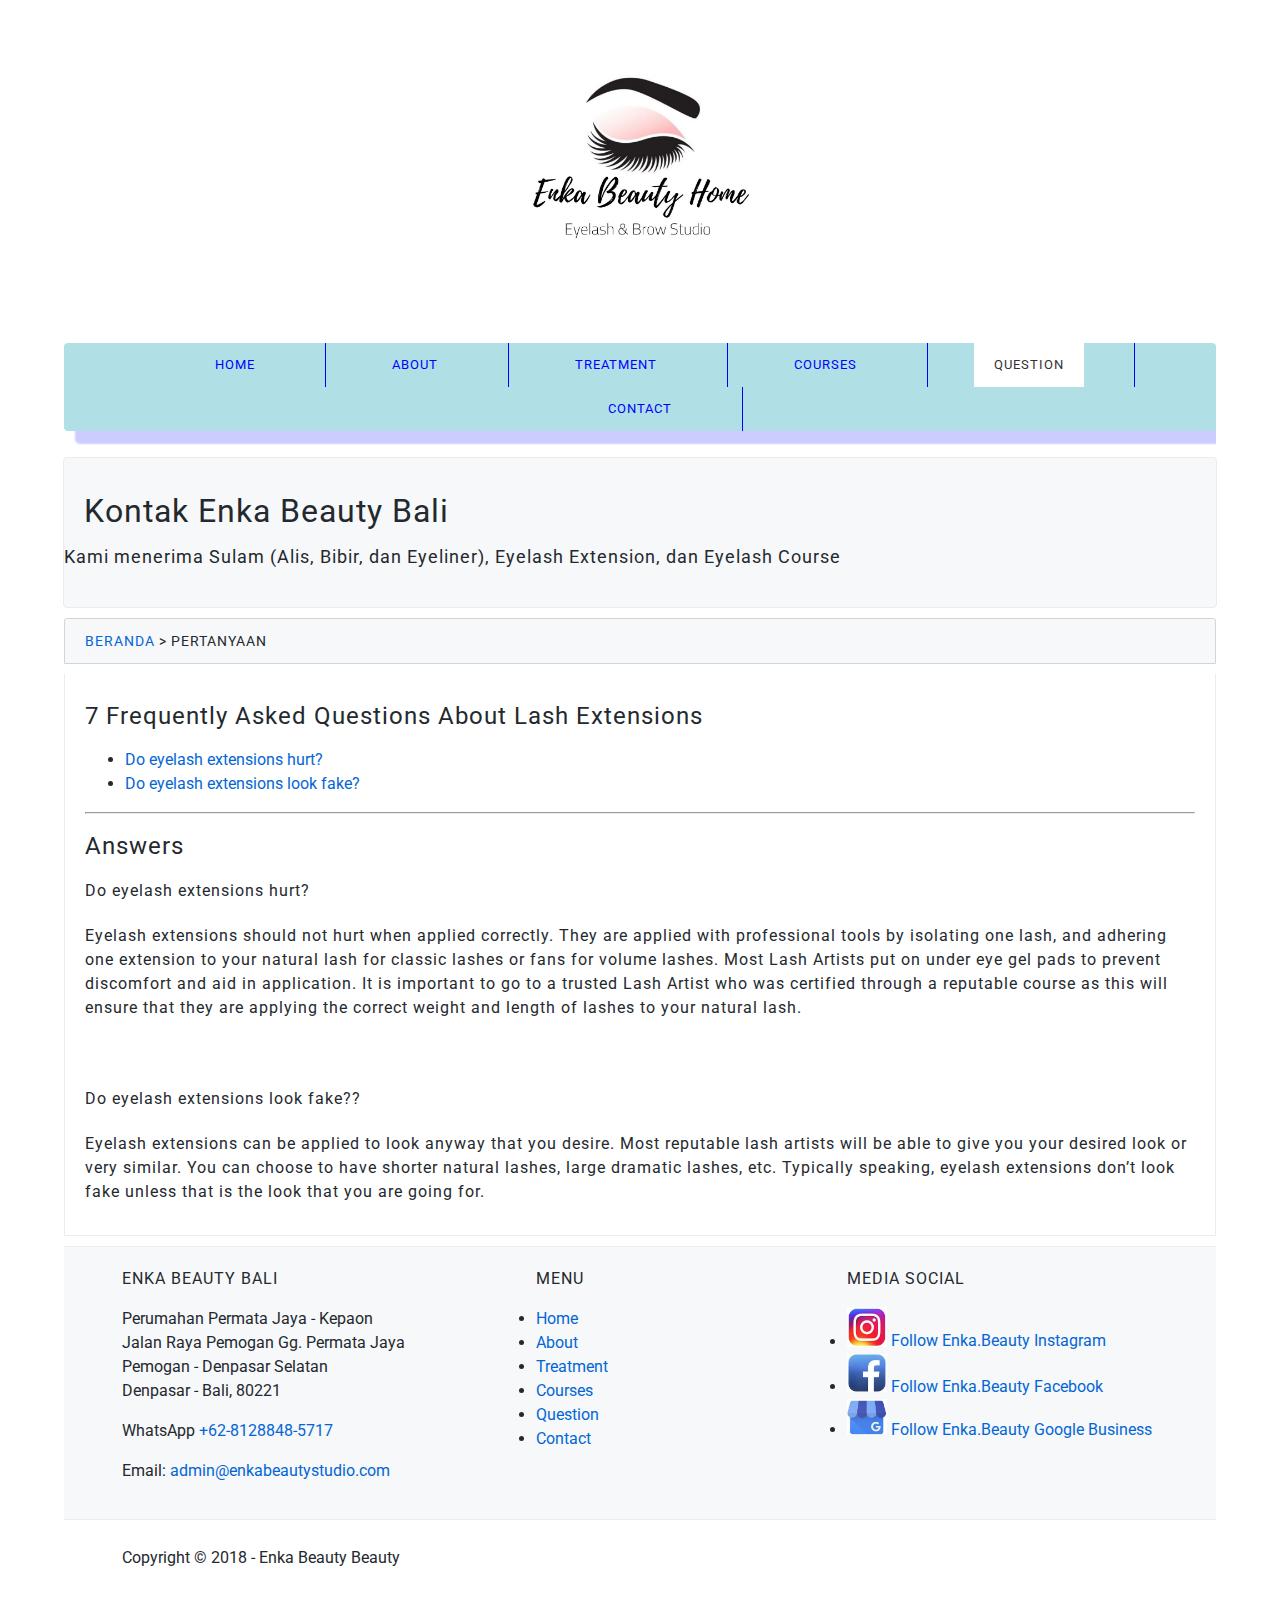
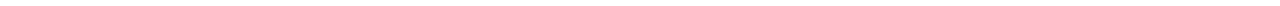
<file: question.html>
<!DOCTYPE html>
<html lang="en">

<head>
    <meta charset="UTF-8">
    <meta name="viewport" content="width=device-width, initial-scale=1.0">
    <meta http-equiv="X-UA-Compatible" content="ie=edge">
    <!--Start Title-->
    <title>Enka Beauty Home Studio</title>
    <!--End Title-->

    <!--Start Description-->
    <meta name="description"
        content="Enka Beauty Home Studio menyediakan beberapa layanan dengan kualitas yang tinggi dan dengan harga yang terjangkau, seperti Eyelash Extension, Sulam Alis Korea, Sulam Bibir, dan Sulam Eyeliner. Bahan-bahan yang kami gunakan adalah sterile dan digunakan sekali untuk satu customer, tinta sulam dari Korea, bulu mata halus banget. Selain itu, kami juga menerima Kursus Sulam Alis dan Kursus Eyelash Extension dengan harga yang lumayan terjangkau dengan tidak mengurangi teknik pakem. Semua dikerjakan oleh owner yang bersertifikasi dari Korea dan Indonesia yang sudah berpengelaman ratusan clients. Yuk! Kami menunggu kedatangan sista-sista ditempat kami.">
    <!-- End Description-->

    <!-- Start CSS-->
    <link rel="stylesheet" href="styles/style.css">
    <!-- End CSS-->

</head>

<body>
    <!--Start Logo-->
    <div class="container logo">
        <a href="index.html" title="Enka Beauty Bali">
            <img src="images/logo-enke-beauty.jpg" alt="Logo Enka Beauty" width='300'>
        </a>
    </div>
    <!--End Logo-->

    <!--Menu Primer-->
    <div class="container menu-primer">
        <ul>
            <li>
                <a href="index.html" title="home">Home</a>
            </li>
            <li>
                <a href="about.html" title="about">About</a>
            </li>
            <li>
                <a href="treatment.html" title="treatment">Treatment</a>
            </li>
            <li>
                <a href="courses.html" title="courses">Courses</a>
            </li>
            <li>
                <a href="question.html" title="question" class="active">Question</a>
            </li>
            <li>
                <a href="contact.html" title="contact">Contact</a>
            </li>
        </ul>
    </div>
    <!-- End Menu Primer-->

    <!-- Start Jumbotron-->  
    <div class="container jumbotron">
        <h1>Kontak Enka Beauty Bali</h1>
        <h3>Kami menerima Sulam (Alis, Bibir, dan Eyeliner), Eyelash Extension, dan Eyelash Course</h3>
    </div>
    <!-- End Jumbotron-->

    <!-- Start Kontak-->
    <div class="container">
        <div class="box-heading">
            <h4><a href="index.html" title="Beranda">Beranda</a>
            > pertanyaan
            </h4>
        </div>
    </div>
    <!-- End Kontak-->

    <!-- Start Pertanyaan-->
    <div class="container">
        <div class="box-isi">
            <h2>7 Frequently Asked Questions About Lash Extensions</h2>
            <ul>
                <li>
                    <a href="#01" title="Do eyelash extensions hurt? ">Do eyelash extensions hurt? </a>
                </li>
                <li>
                    <a href="#02" title="Do eyelash extensions look fake?">Do eyelash extensions look fake?</a>
                </li>

            </ul>
            <hr>
            <h2> Answers</h2>
            <h4><a id="#01">Do eyelash extensions hurt?</a></h4>
            <h4>Eyelash extensions should not hurt when applied correctly.  They are applied with professional tools by isolating one lash, and adhering one extension to your natural lash for classic lashes or fans for volume lashes. Most Lash Artists put on under eye gel pads to prevent discomfort and aid in application.  It is important to go to a trusted Lash Artist who was certified through a reputable course as this will ensure that they are applying the correct weight and length of lashes to your natural lash.</h4>
            <br>
            <h4><a id="#02">Do eyelash extensions look fake??</a></h4>
            <h4>Eyelash extensions can be applied to look anyway that you desire.  Most reputable lash artists will be able to give you your desired look or very similar.  You can choose to have shorter natural lashes, large dramatic lashes, etc.  Typically speaking, eyelash extensions don’t look fake unless that is the look that you are going for.</h4>
                    
                </li>
            </ol>
            </ul>
    </div>
    


    <!-- End Pertanyaan-->

    <!--Menu Sekunder-->
    <div class="container-full menu-sekunder">
        <div class="container">
            <!--Start Enka Beauty-->
            <div class="menu-sekunder-one">
                <h3>Enka Beauty Bali</h3>
                <p>Perumahan Permata Jaya - Kepaon<br>
                    Jalan Raya Pemogan Gg. Permata Jaya<br>
                    Pemogan - Denpasar Selatan<br>
                    Denpasar - Bali, 80221<br>
                </p>
                <p>WhatsApp <a href="tel:+62-8128848-5717" title="tel:+62-8128848-5717">+62-8128848-5717</a></p>
                <p>Email: <a href="mailto:admin@enkabeautystudio.com"
                        title="admin@enkabeautystudio.com">admin@enkabeautystudio.com</a></p>
            </div>
            <!--End Enka Beauty-->

            <!--Start Menu List-->
            <div class="menu-sekunder-two">
                <h3>Menu</h3>
                <ul>
                    <li>
                        <a href="index.html" title="Home">Home</a>
                    </li>
                    <li>
                        <a href="About.html" title="About">About</a>
                    </li>
                    <li>
                        <a href="Treatment.html" title="Treatment">Treatment</a>
                    </li>
                    <li>
                        <a href="Courses.html" title="Courses">Courses</a>
                    </li>
                    <li>
                        <a href="Question.html" title="Question">Question</a>
                    </li>
                    <li>
                        <a href="Contact.html" title="Contact">Contact</a>
                    </li>
                </ul>
            </div>
            <!--End Menu List-->
            <!--Start Media Social-->
            <div class="menu-sekunder-three">
                <h3>Media Social</h3>
                <ul>
                    <li>
                        <img src="images/logo-instagram.jpg" alt="instagram footer" width="40">
                        <a href="https://www.instagram.com/enka.beauty/" title="Enka Beauty Bali IG">Follow Enka.Beauty
                            Instagram</a>

                    </li>
                    <li>
                        <img src="images/logo-facebook.jpg" alt="facebook footer" width="40">
                        <a href="https://www.facebook.com/sulamalis.enka/" title="Enka Beauty Bali FB">Follow
                            Enka.Beauty Facebook</a>

                    </li>

                    <li>
                        <img src="images/logo-google-business.jpg" alt="google business footer" width="40">
                        <a href="https://enka-beauty.business.site/" title="Enka Beauty Bali Google Business">Follow
                            Enka.Beauty Google Business</a>

                    </li>
                </ul>
            </div>
            <!-- End Media Social-->
        </div>
    </div>
    <!-- End Menu Sekunder-->

    <!-- Start Copyright-->
    <div class="container">
        <p>Copyright &copy; 2018 - Enka Beauty Beauty</p>
    </div>
    <!-- End Copyright-->

    
</body>
</html>
</file>
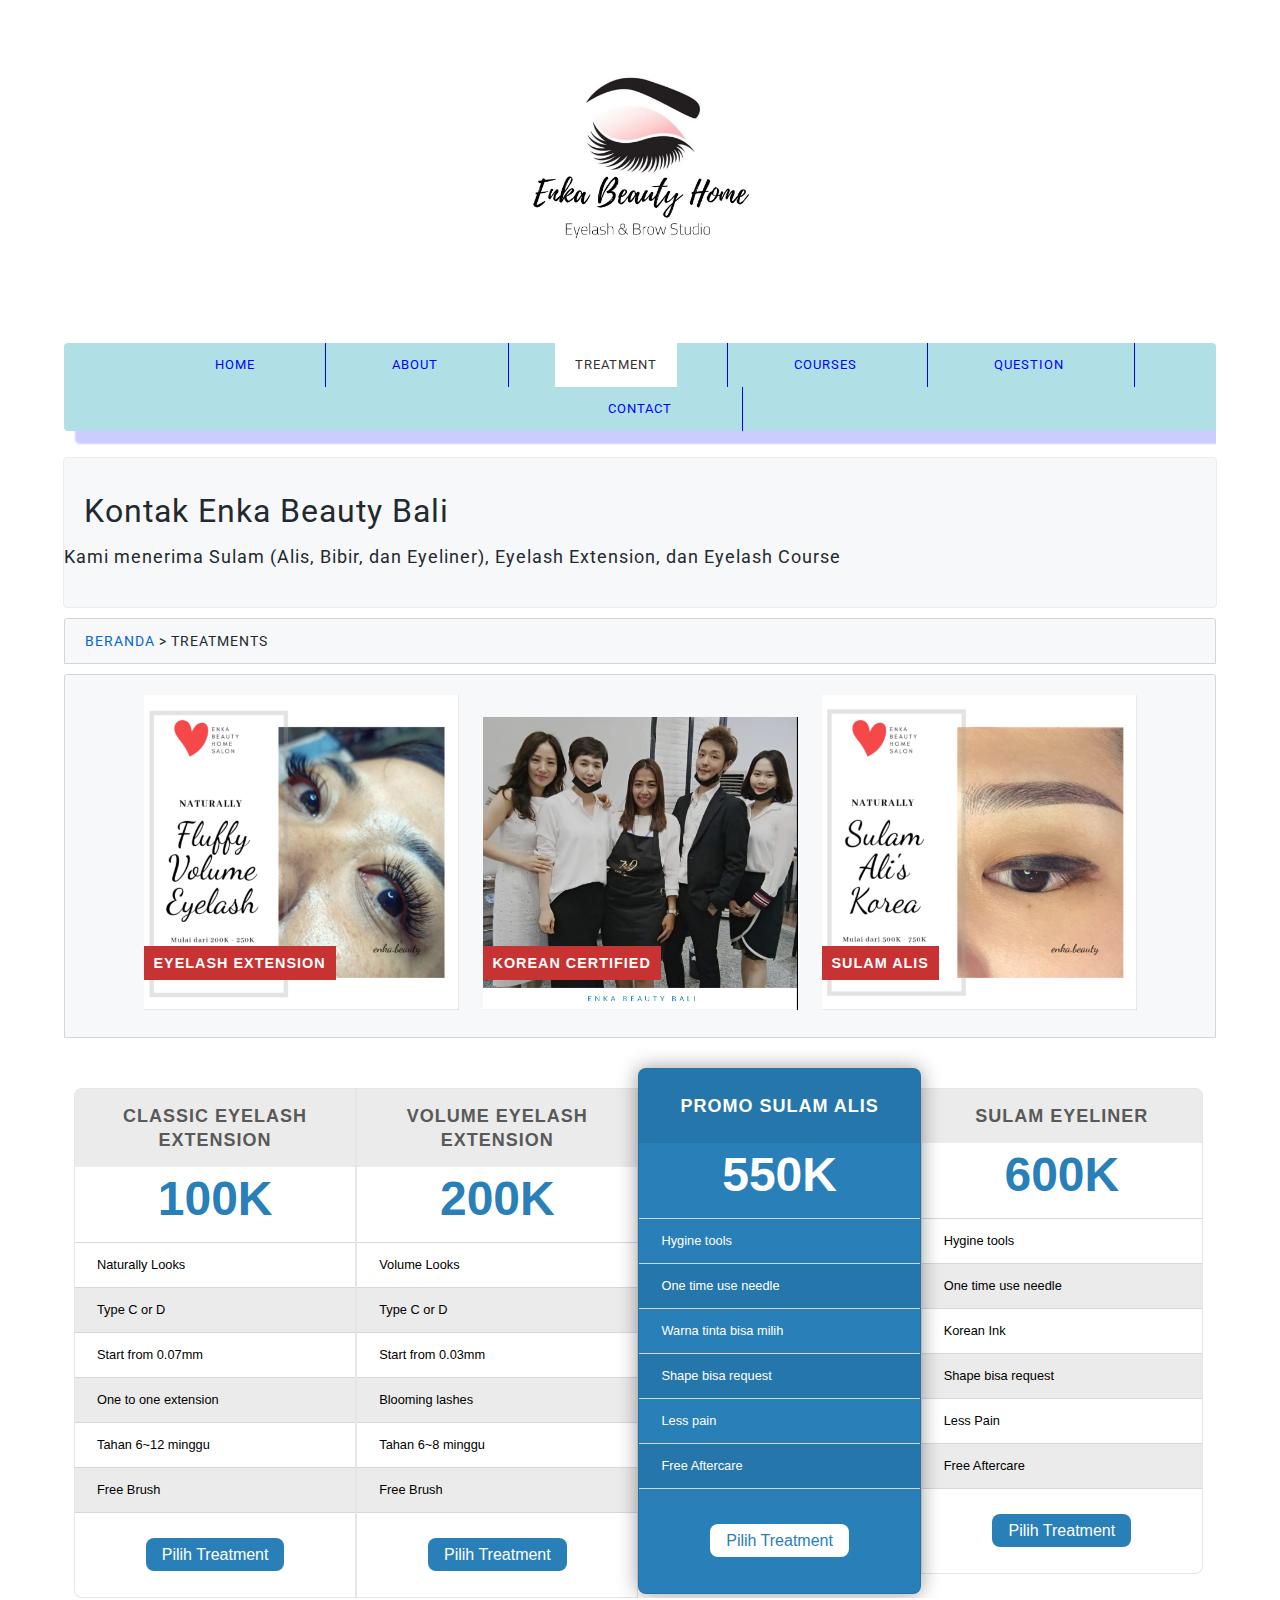
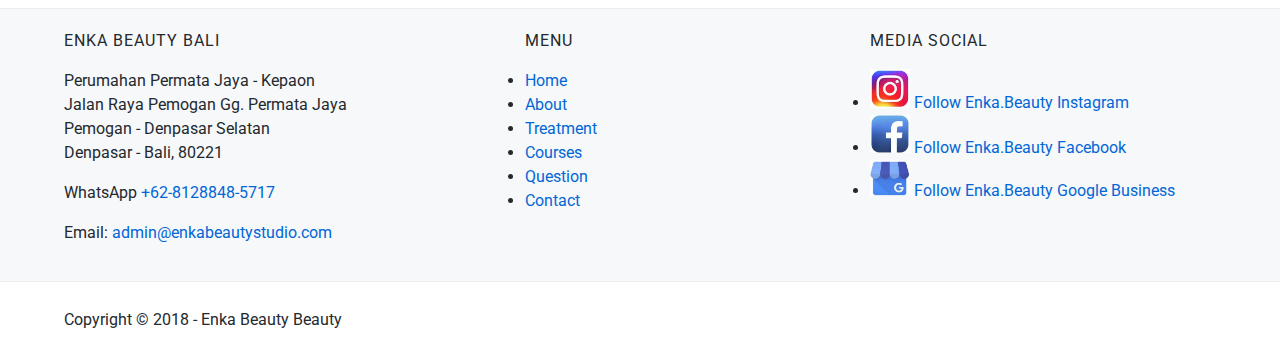
<file: treatment.html>
<!DOCTYPE html>
<html lang="en">

<head>
    <meta charset="UTF-8">
    <meta name="viewport" content="width=device-width, initial-scale=1.0">
    <meta http-equiv="X-UA-Compatible" content="ie=edge">
    <!--Start Title-->
    <title>Enka Beauty Home Studio</title>
    <!--End Title-->

    <!--Start Description-->
    <meta name="description"
        content="Enka Beauty Home Studio menyediakan beberapa layanan dengan kualitas yang tinggi dan dengan harga yang terjangkau, seperti Eyelash Extension, Sulam Alis Korea, Sulam Bibir, dan Sulam Eyeliner. Bahan-bahan yang kami gunakan adalah sterile dan digunakan sekali untuk satu customer, tinta sulam dari Korea, bulu mata halus banget. Selain itu, kami juga menerima Kursus Sulam Alis dan Kursus Eyelash Extension dengan harga yang lumayan terjangkau dengan tidak mengurangi teknik pakem. Semua dikerjakan oleh owner yang bersertifikasi dari Korea dan Indonesia yang sudah berpengelaman ratusan clients. Yuk! Kami menunggu kedatangan sista-sista ditempat kami.">
    <!-- End Description-->

    <!-- Start CSS-->
    <link rel="stylesheet" href="styles/style.css">
    <!-- End CSS-->

</head>

<body>
    <!--Start Logo-->
    <div class="container logo">
        <a href="index.html" title="Enka Beauty Bali">
            <img src="images/logo-enke-beauty.jpg" alt="Logo Enka Beauty" width='300'>
        </a>
    </div>
    <!--End Logo-->

    <!--Menu Primer-->
    <div class="container menu-primer">
        <ul>
            <li>
                <a href="index.html" title="home">Home</a>
            </li>
            <li>
                <a href="about.html" title="about">About</a>
            </li>
            <li>
                <a href="treatment.html" title="treatment" class="active">Treatment</a>
            </li>
            <li>
                <a href="courses.html" title="courses">Courses</a>
            </li>
            <li>
                <a href="question.html" title="question">Question</a>
            </li>
            <li>
                <a href="contact.html" title="contact">Contact</a>
            </li>
        </ul>
    </div>
    <!-- End Menu Primer-->

    <!-- Start Jumbotron-->  
    <div class="container jumbotron">
        <h1>Kontak Enka Beauty Bali</h1>
        <h3>Kami menerima Sulam (Alis, Bibir, dan Eyeliner), Eyelash Extension, dan Eyelash Course</h3>
    </div>
    <!-- End Jumbotron-->

    <!-- Start Kontak-->
    <div class="container">
        <div class="box-heading">
            <h4><a href="index.html" title="Beranda">Beranda</a>
            > treatments
            </h4>
        </div>
    </div>
    <!-- End Kontak-->

    <!--Start Cool Effect-->
    <div class="container">
        <div class="align-center">
            <div class=box-heading>
                <figure class="snip1571">
                    <img src="images/image-eyelash3.png" alt="eyelash3" />
                    <figcaption>
                    <h3>Eyelash Extension</h3>
                    </figcaption>
                    <a href="#"></a>
                </figure>
                <figure class="snip1571"><img src="images/image-the9.png" alt="profile" />
                    <figcaption>
                    <h3>Korean Certified</h3>
                    </figcaption>
                    <a href="#"></a>
                </figure>
                <figure class="snip1571"><img src="images/image-alis.png" alt="kursus" />
                    <figcaption>
                    <h3>Sulam Alis</h3>
                    </figcaption>
                    <a href="#"></a>
                </figure>
            </div>
        </div>    
    </div>
    <!--End Cool Effect-->

    <!-- Start Treatment Pricing-->
    <div class="container align-center"> 
        <div class="snip1207">
            <div class="plan">
            <h3 class="plan-title">
                Classic Eyelash Extension
            </h3>
            <div class="plan-cost"><span class="plan-price">100K</span><span class="plan-type"></span></div>
            <ul class="plan-features">
                <li><i class="ion-checkmark"> </i>Naturally Looks</li>
                <li><i class="ion-checkmark"> </i>Type C or D</li>
                <li><i class="ion-checkmark"> </i>Start from 0.07mm</li>
                <li><i class="ion-checkmark"> </i>One to one extension</li>
                <li><i class="ion-checkmark"> </i>Tahan 6~12 minggu</li>
                <li><i class="ion-checkmark"> </i>Free Brush</li>
            </ul>
            <div class="plan-select"><a href="">Pilih Treatment</a></div>
            </div>
            <div class="plan">
            <h3 class="plan-title">
                Volume Eyelash Extension
            </h3>
            <div class="plan-cost"><span class="plan-price">200K</span><span class="plan-type"></span></div>
            <ul class="plan-features">
                <li><i class="ion-checkmark"> </i>Volume Looks</li>
                <li><i class="ion-checkmark"> </i>Type C or D</li>
                <li><i class="ion-checkmark"> </i>Start from 0.03mm</li>
                <li><i class="ion-checkmark"> </i>Blooming lashes</li>
                <li><i class="ion-checkmark"> </i>Tahan 6~8 minggu</li>
                <li><i class="ion-checkmark"> </i>Free Brush</li>
            </ul>
            <div class="plan-select"><a href="">Pilih Treatment</a></div>
            </div>
            <div class="plan featured">
            <h3 class="plan-title">
                PROMO SULAM ALIS
            </h3>
            <div class="plan-cost"><span class="plan-price">550K</span><span class="plan-type"></span></div>
            <ul class="plan-features">
                <li><i class="ion-checkmark"> </i>Hygine tools</li>
                <li><i class="ion-checkmark"> </i>One time use needle</li>
                <li><i class="ion-checkmark"> </i>Warna tinta bisa milih</li>
                <li><i class="ion-checkmark"> </i>Shape bisa request</li>
                <li><i class="ion-checkmark"> </i>Less pain</li>
                <li><i class="ion-checkmark"> </i>Free Aftercare</li>
            </ul>
            <div class="plan-select"><a href="">Pilih Treatment</a></div>
            </div>
            <div class="plan">
            <h3 class="plan-title">
                Sulam Eyeliner
            </h3>
            <div class="plan-cost"><span class="plan-price">600K</span><span class="plan-type"></span></div>
            <ul class="plan-features">
                <li><i class="ion-checkmark"> </i>Hygine tools</li>
                <li><i class="ion-checkmark"> </i>One time use needle</li>
                <li><i class="ion-checkmark"> </i>Korean Ink</li>
                <li><i class="ion-checkmark"> </i>Shape bisa request</li>
                <li><i class="ion-checkmark"> </i>Less Pain</li>
                <li><i class="ion-checkmark"> </i>Free Aftercare</li>
            </ul>
            <div class="plan-select"><a href="">Pilih Treatment</a></div>
            </div>
        </div>
    </div>
    <!-- End Treatment Pricing-->

    <!--Menu Sekunder-->
    <div class="container-full menu-sekunder">
        <div class="container">
            <!--Start Enka Beauty-->
            <div class="menu-sekunder-one">
                <h3>Enka Beauty Bali</h3>
                <p>Perumahan Permata Jaya - Kepaon<br>
                    Jalan Raya Pemogan Gg. Permata Jaya<br>
                    Pemogan - Denpasar Selatan<br>
                    Denpasar - Bali, 80221<br>
                </p>
                <p>WhatsApp <a href="tel:+62-8128848-5717" title="tel:+62-8128848-5717">+62-8128848-5717</a></p>
                <p>Email: <a href="mailto:admin@enkabeautystudio.com"
                        title="admin@enkabeautystudio.com">admin@enkabeautystudio.com</a></p>
            </div>
            <!--End Enka Beauty-->

            <!--Start Menu List-->
            <div class="menu-sekunder-two">
                <h3>Menu</h3>
                <ul>
                    <li>
                        <a href="index.html" title="Home">Home</a>
                    </li>
                    <li>
                        <a href="About.html" title="About">About</a>
                    </li>
                    <li>
                        <a href="Treatment.html" title="Treatment">Treatment</a>
                    </li>
                    <li>
                        <a href="Courses.html" title="Courses">Courses</a>
                    </li>
                    <li>
                        <a href="Question.html" title="Question">Question</a>
                    </li>
                    <li>
                        <a href="Contact.html" title="Contact">Contact</a>
                    </li>
                </ul>
            </div>
            <!--End Menu List-->
            <!--Start Media Social-->
            <div class="menu-sekunder-three">
                <h3>Media Social</h3>
                <ul>
                    <li>
                        <img src="images/logo-instagram.jpg" alt="instagram footer" width="40">
                        <a href="https://www.instagram.com/enka.beauty/" title="Enka Beauty Bali IG">Follow Enka.Beauty
                            Instagram</a>

                    </li>
                    <li>
                        <img src="images/logo-facebook.jpg" alt="facebook footer" width="40">
                        <a href="https://www.facebook.com/sulamalis.enka/" title="Enka Beauty Bali FB">Follow
                            Enka.Beauty Facebook</a>

                    </li>

                    <li>
                        <img src="images/logo-google-business.jpg" alt="google business footer" width="40">
                        <a href="https://enka-beauty.business.site/" title="Enka Beauty Bali Google Business">Follow
                            Enka.Beauty Google Business</a>

                    </li>
                </ul>
            </div>
            <!-- End Media Social-->
        </div>
    </div>
    <!-- End Menu Sekunder-->

    <!-- Start Copyright-->
    <div class="container">
        <p>Copyright &copy; 2018 - Enka Beauty Beauty</p>
    </div>
    <!-- End Copyright-->

    
</body>
</html>
</file>
<file: styles/style.css>
/* Start Google Font */
@import url('https://fonts.googleapis.com/css?family=Roboto&display=swap');
/* End Google Font */

/* Start Body */
body {
    color: #24292e ;
    font-family: Roboto;
    line-height: 1.5em;
    margin: 0;
    padding: 0;
}
/*End Body*/
/*Start Debug*/
.bg-blue {
    background-color: pink;
}
.bg-red {
    background-color: rgb(241, 78, 111);
}
/*End Debug*/

/* Start Debug*/
.container {
    margin: 10px auto;
    overflow: auto;
    width:90%;
}

.container-full {
    margin: 10px auto;
    overflow: auto;
    width:100%;
}
/* End Cointainer*/

/* Start Logo */
.logo {
    text-align: center;
}
/* End Logo */

/* Start Anchor / Hyperlink*/
a:link,
a:visited {
    color: #0366D6;
    text-decoration: none;
}
a:hover,
a:active{
    color:#000000;
    text-decoration: underline;

}
/* End Anchor / Hyperlink*/

/* Start Menu Primer */
.menu-primer ul{
    background-color: powderblue;
    border-radius: 4px;
    box-shadow: 
        12px 12px 2px 1px rgba(0, 0, 255, .2);
    text-align: center;
    padding-left: 0px;
}
.menu-primer li{
    border-right: 1px solid blue;
    display: inline-block;
    margin: 0 -4px;
    padding-left: 50px;
    padding-right: 50px;
}
.menu-primer a {
    color: blue;
    font-size: 13px;
    display: inline-block;
    letter-spacing: 1px;
    padding: 10px 20px;
    text-transform: uppercase;
}
.menu-primer a:hover{
    background-color: whitesmoke;
    color: black;
    text-decoration: none;
}
.menu-primer .active{
    background-color: white;
    color: #333333;
    text-decoration: none;

}

/* End Menu-Primer */

/* Start Heading*/
h1, h2, h3, h4, h5, h6 {
    font-weight: 400;
    letter-spacing: 1px;
}
h1 {
    font-size: 28px;
}
h2 {
    font-size: 24px;
}
h3 {
    font-size: 18px;
}
h4 {
    font-size: 16px;
}
h5 {
    font-size: 14px;
}
h6 {
    font-size: 12px;
}
/* End Heading*/

/*Start Jumbotron*/
    .jumbotron {
        background-color: #f6f8fa;
        border: 1px solid #eaecef;
        border-radius: 4px;
        padding: 20px 0;
    }
    .jumbotron h1 {
        font-size: 32px;
        padding: 0 20px;
    }
    .jumbotron p {
        font-size: 16px;
        padding: 0 20px;
        text-align: justify;

    }
/*End Jumbotron*/

/* Start Main */
    .main-home-one{
        Float: left;
        width: 49.5%;
    }
    .main-home-two{
        Float: right;
        width: 49.5%;
    }
    .main-home-one .box-isi,
    .main-home-two .box-isi{
        height: 300px;
    }

    .main-one {
        float: left;
        overflow: auto;
        width: 69%;

    }
/* End Main*/

/*Start side-bar*/
.sidebar-two {
    Float: right;
    overflow: auto;
    width: 30%;

}

/*End side-bar*/

/* Start Box*/
.box-heading {
    background-color: #f6f8fa;
    border: 1px solid #d1d5da;
    border-radius: 3px 3px 0 0;
    margin: 0;
    padding: 10px 20px;
    text-transform: uppercase;
    }
.box-heading h4{
    font-size: 14px;
    margin: 0;
}

.box-isi {
    background-color: #ffffff;
    border: 1px solid #eaecef;
    border-top: 0;
    margin: 0;
    padding: 10px 20px;
}
/* End Box*/

/*Start Testimonial*/
.testimonial {
    border-left: 4px solid #dfe2e5;
    margin-left: 30px;
    padding-left: 20px;

}
/* End Testimonial*/

/* Start Layanan Table*/
.layanan-table{
    border: 1px solid #d1d5da;
    border-collapse: collapse;
    margin: auto;
    width: 100%;

}
.layanan-table th {
    background-color: #f6f8fa ;
}
.layanan-table td{
    text-align: center;
}
/* End Layanan Table*/

/* Start Form*/
input [text="text"]
input [type="email"]
textarea {
    font-size: 14px;
    padding: 10px;
}
input::placeholder,
textarea::placeholder{
    color: #888888;
    font-weight: 300;
}

input[type="submit"],
.button {
    background-color: #eff3f6;
    background-image: linear-gradient(-180deg,#fafbfc 0%, #eff3f6 90%);
    border: 1px solid rgba(27, 31, 35, .2);
    border-radius: 4px;
    color: #000000 !important;
    font-size: 12px;
    font-weight: bold;
    margin: 5px 0;
    padding: 5px 10px; 
    text-decoration: none !important;
    text-transform: uppercase;
    letter-spacing: 1px;

}
/* End Form*/

/* Start Contact Form*/
.contact-form div{
    margin: 20px 0;
}
/* End Contact Form*/

/*Start Menu Sekunder*/
.menu-sekunder {
    background-color: #f6f8fa;
    border-bottom: 1px solid #eaecef;
    border-top: 1px solid #eaecef;
    overflow: auto;
    padding: 10px 0;
}
.menu-sekunder h3{
    font-size: 16px;
    margin: 0 auto;
    text-transform: uppercase;
}
.menu-sekunder ul {
    padding: 0;
}
.menu-sekunder li {
    list-style: disc;
}
.menu-sekunder-one,
.menu-sekunder-two,
.menu-sekunder-three {
    float: left;
}
.menu-sekunder-one{
    width: 40%;
}
.menu-sekunder-two,
.menu-sekunder-three {
    width: 30%;
}
/* End Menu Sekunder*/

/* Start Copyright */
.copyright p{
    font-size: 15px
}
/* End Copyright*/

/* Start Cool Effect*/
@import url(https://fonts.googleapis.com/css?family=Open+Sans:400,600;);
.snip1571 {
  background-color: #000;
  display: inline-block;
  font-family: 'Open Sans', sans-serif;
  font-size: 16px;
  margin: 10px;
  max-width: 315px;
  min-width: 230px;
  overflow: hidden;
  position: relative;
  text-align: center;
  width: 100%;
}
.snip1571 *,
.snip1571 *:before {
  -webkit-box-sizing: border-box;
  box-sizing: border-box;
  -webkit-transition: all 0.35s ease;
  transition: all 0.35s ease;
}
.snip1571 img {
  backface-visibility: hidden;
  max-width: 100%;
  vertical-align: top;
}
.snip1571 figcaption {
  bottom: 30px;
  left: 0;
  position: absolute;
  z-index: 0;
}
.snip1571 figcaption:before {
  background-color: #ffffff;
  bottom: -5px;
  content: '';
  left: 0;
  position: absolute;
  right: 100%;
  top: -5px;
  z-index: -1;
}
.snip1571 h3 {
  background-color: #c73232;
  color: #ffffff;
  font-size: 0.9em;
  font-weight: 600;
  letter-spacing: 1px;
  margin: 0;
  padding: 5px 10px;
  text-transform: uppercase;
  z-index: 1;
}
.snip1571 a {
  position: absolute;
  top: 0;
  bottom: 0;
  left: 0;
  right: 0;
  z-index: 1;
}
.snip1571:hover > img,
.snip1571.hover > img {
  opacity: 0.1;
}
.snip1571:hover figcaption:before,
.snip1571.hover figcaption:before {
  right: -5px;
}

/* Start Cool Effect*/

/*Start Align-Center*/
.align-center{
    text-align: center;
}
/*End Align-Center*/

/*Start Pricing Treatment*/
@import url(https://code.ionicframework.com/ionicons/2.0.1/css/ionicons.min.css);
@import url(https://fonts.googleapis.com/css?family=Raleway:400,500,800);
@import url(https://fonts.googleapis.com/css?family=Montserrat:800);
.snip1207 {
  font-family: 'Raleway', Arial, sans-serif;
  color: #000000;
  text-align: center;
  font-size: 16px;
  width: 100%;
  max-width: 98%;
  margin: 40px 10px;
}
.snip1207 .plan {
  margin: 0;
  width: 25%;
  position: relative;
  float: left;
  overflow: hidden;
  background-color: #ffffff;
  border: 1px solid rgba(0, 0, 0, 0.1);
}
.snip1207 .plan:first-of-type {
  border-radius: 8px 0 0 8px;
}
.snip1207 .plan:last-of-type {
  border-radius: 0 8px 8px 0;
}
.snip1207 * {
  -webkit-box-sizing: border-box;
  box-sizing: border-box;
}
.snip1207 .plan-title {
  font-weight: 800;
  padding: 15px;
  margin: 0;
  background: rgba(0, 0, 0, 0.08);
  color: #595959;
  text-transform: uppercase;
}
.snip1207 .plan-cost {
  padding: 20px 10px;
}
.snip1207 .plan-price {
  font-family: 'Montserrat', Arial, sans-serif;
  font-weight: 800;
  font-size: 3em;
  color: #2980b9;
}
.snip1207 .plan-type {
  opacity: 0.6;
}
.snip1207 .plan-features {
  padding: 0;
  margin: 0;
  text-align: left;
  list-style: outside none none;
  font-size: 0.8em;
}
.snip1207 .plan-features li {
  border-top: 1px solid #d2d7e2;
  padding: 10px 5%;
}
.snip1207 .plan-features li:nth-child(even) {
  background: rgba(0, 0, 0, 0.08);
}
.snip1207 .plan-features i {
  margin-right: 8px;
  opacity: 0.4;
}
.snip1207 .plan-select {
  border-top: 1px solid #d2d7e2;
  padding: 30px 10px;
}
.snip1207 .plan-select a {
  background-color: #2980b9;
  color: #ffffff;
  text-decoration: none;
  padding: 0.5em 1em;
  border-radius: 8px;
  -webkit-transition: all 0.25s ease-out;
  transition: all 0.25s ease-out;
}
.snip1207 .plan-select a:hover {
  background-color: #409ad5;
}
.snip1207 .featured {
  margin-top: -20px;
  background-color: #2980b9;
  color: #ffffff;
  box-shadow: 0 0 20px rgba(0, 0, 0, 0.4);
  z-index: 1;
  border-radius: 8px;
}
.snip1207 .featured .plan-title,
.snip1207 .featured .plan-price {
  color: #ffffff;
}
.snip1207 .featured .plan-title {
  padding: 25px 15px;
}
.snip1207 .featured .plan-select {
  padding: 40px 10px;
}
.snip1207 .featured .plan-select a {
  color: #2980b9;
  background-color: #ffffff;
}
.snip1207 .featured .plan-select a:hover {
  background-color: #409ad5;
  color: #ffffff;
}
@media only screen and (max-width: 767px) {
  .snip1207 .plan {
    width: 50%;
    border-radius: 0 !important;
  }
  .snip1207 .featured {
    margin-top: 0;
    border-radius: 0;
  }
  .snip1207 .featured .plan-title {
    padding: 15px;
  }
  .snip1207 .featured .plan-select {
    padding: 30px 10px;
  }
}
@media only screen and (max-width: 440px) {
  .snip1207 .plan {
    width: 100%;
  }
}

/*Start Pricing Treatment*/

/* Start Promo Effect*/
@import url(https://code.ionicframework.com/ionicons/2.0.1/css/ionicons.min.css);
@import url(https://fonts.googleapis.com/css?family=Oswald:300,400);
.snip1492 {
  font-family: 'Oswald', Arial, sans-serif;
  position: relative;
  margin: 10px;
  min-width: 31%;
  max-width: 31%;
  width: 100%;
  background: #ffffff;
  text-align: center;
  color: #000000;
  box-shadow: 0 0 5px rgba(0, 0, 0, 0.15);
  font-size: 16px;
}

.snip1492 * {
  -webkit-box-sizing: border-box;
  box-sizing: padding-box;
  -webkit-transition: all 0.2s ease-out;
  transition: all 0.2s ease-out;
}

.snip1492 img {
  max-width: 100%;
  vertical-align: top;
  position: relative;
  background-color: #666666;
  padding-top: 40px;
}

.snip1492 figcaption {
  padding: 20px;
}

.snip1492 h3,
.snip1492 p {
  margin: 0;
}

.snip1492 h3 {
  font-size: 1.3em;
  font-weight: 400;
  margin-bottom: 5px;
  text-transform: uppercase;
}

.snip1492 p {
  font-size: 0.9em;
  letter-spacing: 1px;
  font-weight: 300;
}

.snip1492 .price {
  font-weight: 500;
  font-size: 1.4em;
  line-height: 48px;
  letter-spacing: 1px;
}

.snip1492 .price s {
  margin-right: 5px;
  opacity: 0.5;
  font-size: 0.9em;
}

.snip1492 i {
  position: absolute;
  top: 0;
  left: 50%;
  -webkit-transform: translate(-50%, 0%);
  transform: translate(-50%, 0%);
  width: 56px;
  line-height: 56px;
  text-align: center;
  border-radius: 50%;
  background-color: #666666;
  color: #ffffff;
  font-size: 36px;
}

.snip1492 a {
  position: absolute;
  top: 0;
  bottom: 0;
  left: 0;
  right: 0;
  z-index: 1;
}

.snip1492:hover i,
.snip1492.hover i,
.snip1492:hover img,
.snip1492.hover img {
  background-color: #2980b9;
}

.snip1492:hover i,
.snip1492.hover i {
  -webkit-transform: translate(-50%, 5px);
  transform: translate(-50%, 5px);
}

/* End Promo Effect*/
</file>
